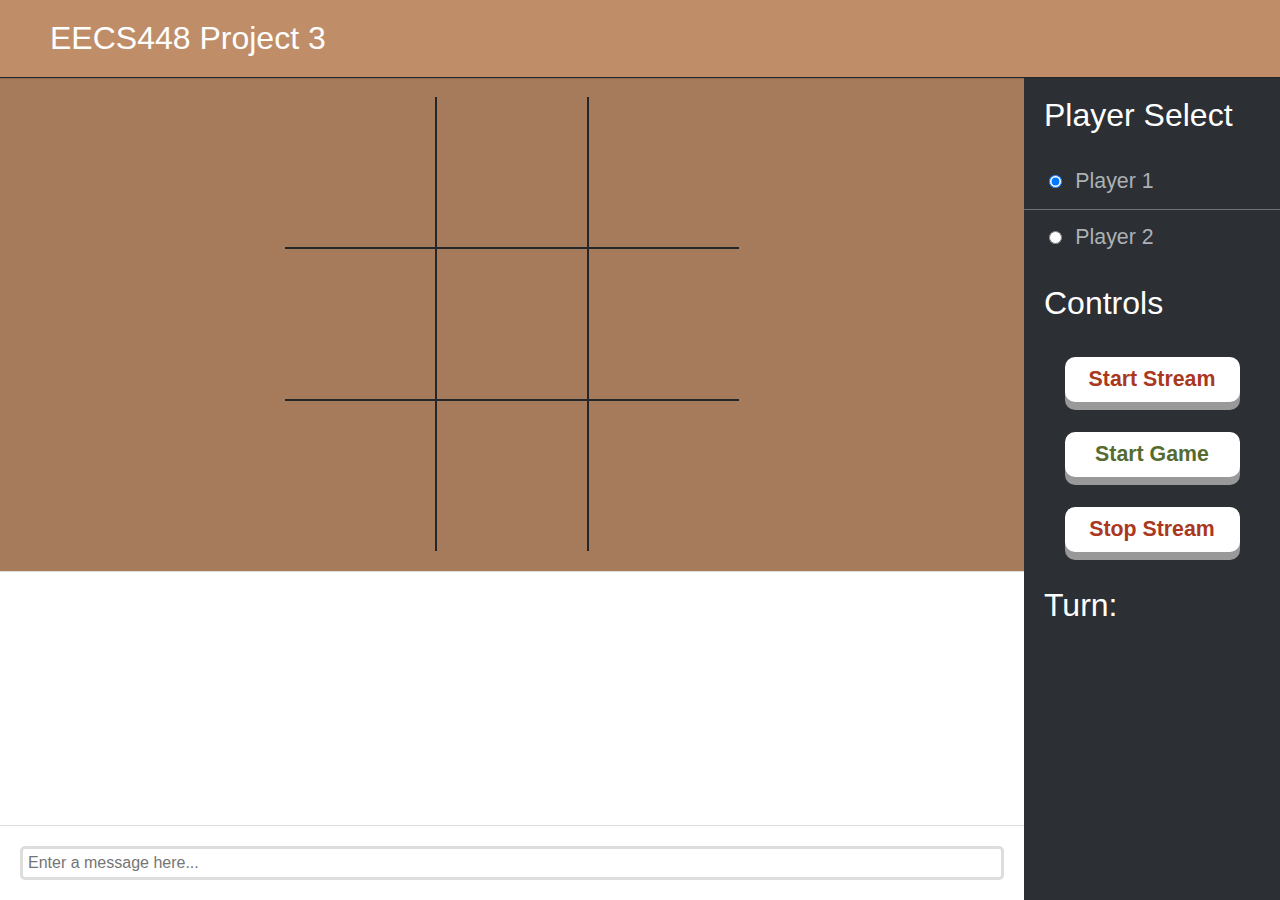
<file: web/index.html>
<!DOCTYPE html>
<html>
<head>
    <meta charset="UTF-8">
    <title>EECS448 Project 3</title>
    <link href="style.css" rel="stylesheet" type="text/css"/>
    <script src="https://ajax.googleapis.com/ajax/libs/jquery/3.1.1/jquery.min.js"></script>
</head>

<body>
<div id="container">
  <!-- Header -->
  <div id="header">
    EECS448 Project 3
  </div>

  <!-- Container for game and chatbox -->
  <div id="main">
    <!-- Game screen -->
    <div id="game">
      <table id="board">
        <tr>
          <td>
            <label for="r0c0">
              <div class="boardPlace unmarked" id="r0c0" onclick="sendMove(0,0)">
              </div>
            </label>
          </td>
          <td>
            <label for="r0c1">
              <div class="boardPlace unmarked" id="r0c1" onclick="sendMove(0,1)">
              </div>
            </label>
          </td>
          <td>
            <label for="r0c2">
              <div class="boardPlace unmarked" id="r0c2" onclick="sendMove(0,2)">
              </div>
            </label>
          </td>
        </tr>
        <tr>
          <td>
            <label for="r1c0">
              <div class="boardPlace unmarked" id="r1c0" onclick="sendMove(1,0)">
              </div>
            </label>
          </td>
          <td>
            <label for="r1c1">
              <div class="boardPlace unmarked" id="r1c1" onclick="sendMove(1,1)">
              </div>
            </label>
          </td>
          <td>
            <label for="r1c2">
              <div class="boardPlace unmarked" id="r1c2" onclick="sendMove(1,2)">
              </div>
            </label>
          </td>
        </tr>
        <tr>
          <td>
            <label for="r2c0">
              <div class="boardPlace unmarked" id="r2c0" onclick="sendMove(2,0)">
              </div>
            </label>
          </td>
          <td>
            <label for="r2c1">
              <div class="boardPlace unmarked" id="r2c1" onclick="sendMove(2,1)">
              </div>
            </label>
          </td>
          <td>
            <label for="r2c2">
              <div class="boardPlace unmarked" id="r2c2" onclick="sendMove(2,2)">
              </div>
            </label>
          </td>
        </tr>
      </table>
    </div>
    <!-- Chatbox -->
    <div id="chat">
      <div id="chat-messages">
        <!--<div class="message"><strong>(Time) User: </strong>Message</div>-->
        <!--<div class="message"><strong>(Time) User: </strong>Message</div>-->
        <!--<div class="message"><strong>(Time) User: </strong>Message</div>-->
        <!--<div class="message"><strong>(Time) User: </strong>Message</div>-->
        <!--<div class="message"><strong>(Time) User: </strong>Message</div>-->
        <!--<div class="message"><strong>(Time) User: </strong>Message</div>-->
        <!--<div class="message"><strong>(Time) User: </strong>Message</div>-->
        <!--<div class="message"><strong>(Time) User: </strong>Message</div>-->
      </div>
      <div id="chat-entrybox">
        <input id="send" name="send" type="text" placeholder="Enter a message here...">
      </div>
    </div>
  </div>

  <!-- Sidebar -->
  <div id="sidebar">
    <div class="sidebar-header">Player Select</div>
    <!-- Label solution from http://stackoverflow.com/questions/7727255/how-can-i-make-an-html-radiobutton-with-a-big-target-area -->
    <label>
      <div class="sidebar-item">
        <input id="p1" name="player" type="radio" value="P1" checked>Player 1
      </div>
    </label>
    <label>
      <div class="sidebar-item">
        <input id="p2" name="player" type="radio" value="P2">Player 2
      </div>
    </label>
    <div class="sidebar-header">Controls</div>
    <div class="sidebar-buttons">
      <input type="reset" value="Start Stream" onclick="startStreams()">
      <input type="submit" value="Start Game" onclick="sendCommand('startGame', startGame())">
      <input type="reset" value="Stop Stream" onclick="stopStreams()">
    </div>
    <div class="sidebar-header">Turn: <span id="playerTurn"></span></div>
    <div class="sidebar-header"><span id="victoryMsg"></span></div>
  </div>

</div>

<script src="script.js"></script>
</body>
</html>
</file>
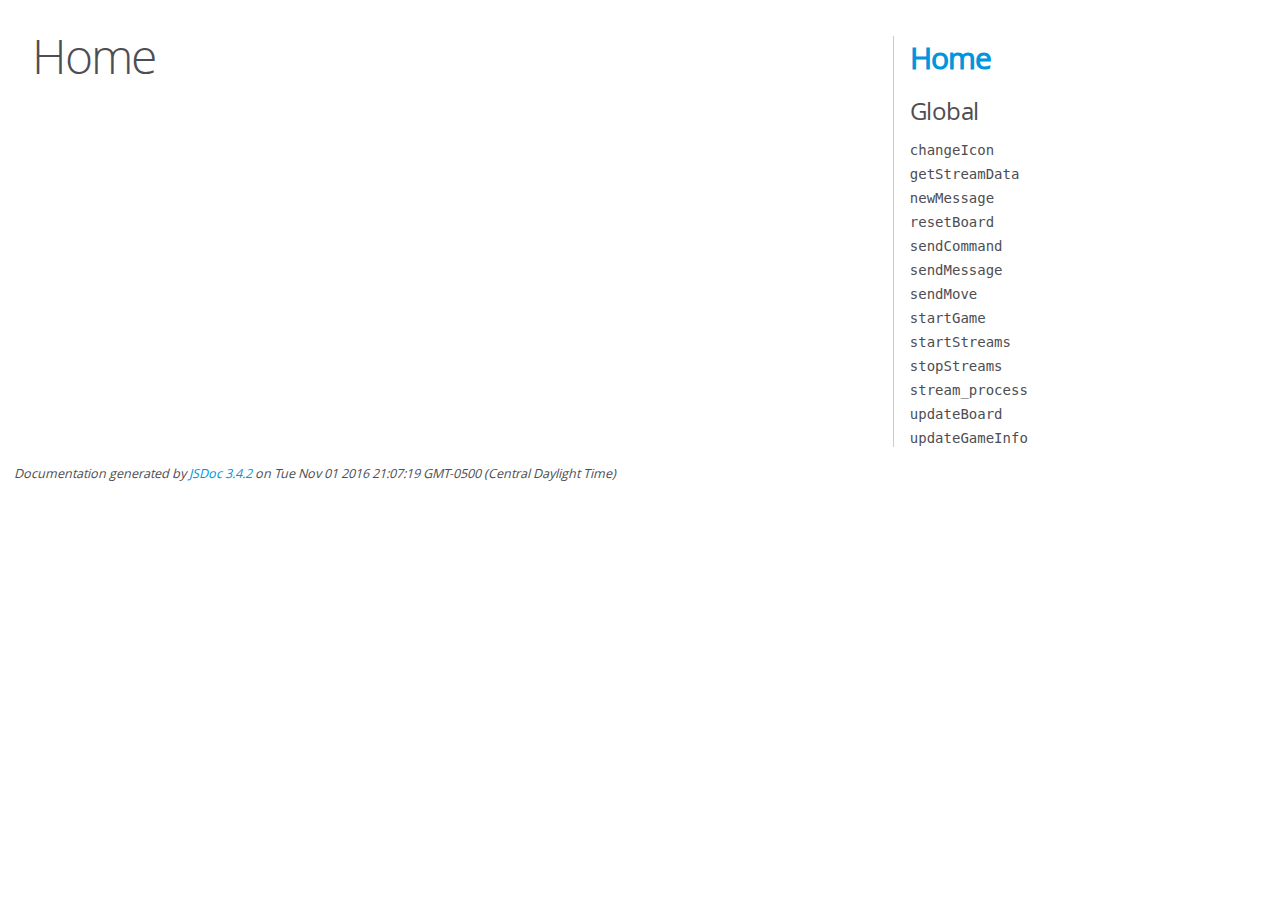
<file: doc/jsDoc/index.html>
<!DOCTYPE html>
<html lang="en">
<head>
    <meta charset="utf-8">
    <title>JSDoc: Home</title>

    <script src="scripts/prettify/prettify.js"> </script>
    <script src="scripts/prettify/lang-css.js"> </script>
    <!--[if lt IE 9]>
      <script src="//html5shiv.googlecode.com/svn/trunk/html5.js"></script>
    <![endif]-->
    <link type="text/css" rel="stylesheet" href="styles/prettify-tomorrow.css">
    <link type="text/css" rel="stylesheet" href="styles/jsdoc-default.css">
</head>

<body>

<div id="main">

    <h1 class="page-title">Home</h1>

    



    


    <h3> </h3>










    









</div>

<nav>
    <h2><a href="index.html">Home</a></h2><h3>Global</h3><ul><li><a href="global.html#changeIcon">changeIcon</a></li><li><a href="global.html#getStreamData">getStreamData</a></li><li><a href="global.html#newMessage">newMessage</a></li><li><a href="global.html#resetBoard">resetBoard</a></li><li><a href="global.html#sendCommand">sendCommand</a></li><li><a href="global.html#sendMessage">sendMessage</a></li><li><a href="global.html#sendMove">sendMove</a></li><li><a href="global.html#startGame">startGame</a></li><li><a href="global.html#startStreams">startStreams</a></li><li><a href="global.html#stopStreams">stopStreams</a></li><li><a href="global.html#stream_process">stream_process</a></li><li><a href="global.html#updateBoard">updateBoard</a></li><li><a href="global.html#updateGameInfo">updateGameInfo</a></li></ul>
</nav>

<br class="clear">

<footer>
    Documentation generated by <a href="https://github.com/jsdoc3/jsdoc">JSDoc 3.4.2</a> on Tue Nov 01 2016 21:07:19 GMT-0500 (Central Daylight Time)
</footer>

<script> prettyPrint(); </script>
<script src="scripts/linenumber.js"> </script>
</body>
</html>
</file>
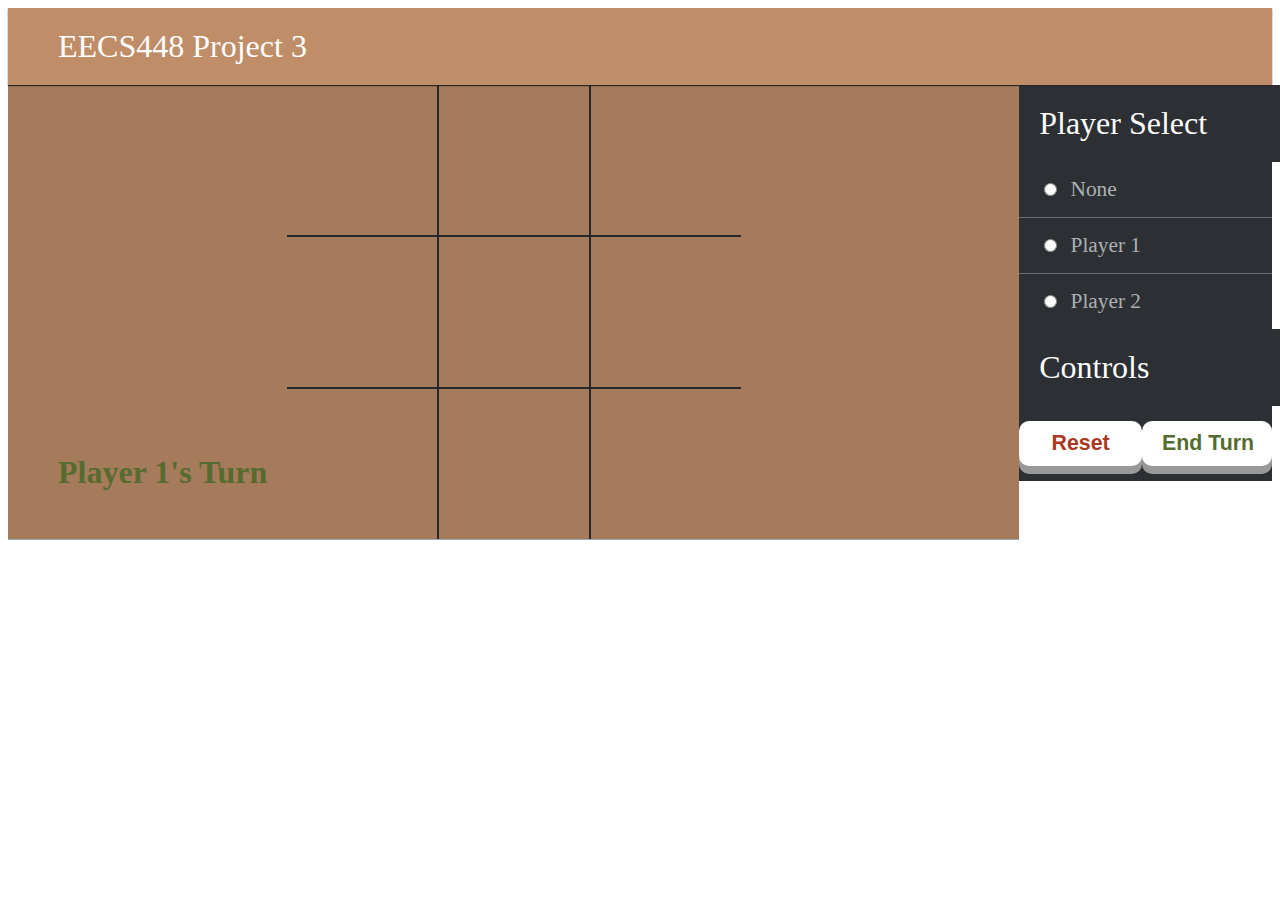
<file: doc/web/index.html>
<!DOCTYPE html>
<html>
<head>
    <meta charset="UTF-8">
    <title>EECS448 Project 3</title>
    <link href="style.css" rel="stylesheet" type="text/css"/>
</head>

<body>
<div id="container">
  <!-- Header -->
  <div id="header">
    EECS448 Project 3
  </div>

  <!-- Container for game and chatbox -->
  <div id="main">
    <!-- Game screen -->
    <div id="game">
      <table id="board">
        <tr>
          <td>
            <label for="11">
              <div class="boardPlace" id="11">
                <input type="checkbox" value="X" id="11" name="boardPlace" />
              </div>
            </label>
          </td>
          <td>
            <label for="12">
              <div class="boardPlace" id="12">
                <input type="checkbox" value="X" id="12" name="boardPlace" />
              </div>
            </label>
          </td>
          <td>
            <label for="13">
              <div class="boardPlace" id="13">
                <input type="checkbox" value="X" id="13" name="boardPlace" />
              </div>
            </label>
          </td>
        </tr>
        <tr>
          <td>
            <label for="21">
              <div class="boardPlace" id="21">
                <input type="checkbox" value="X" id="21" name="boardPlace" />
              </div>
            </label>
          </td>
          <td>
            <label for="22">
              <div class="boardPlace" id="22">
                <input type="checkbox" value="X" id="22" name="boardPlace" />
              </div>
            </label>
          </td>
          <td>
            <label for="23">
              <div class="boardPlace" id="23">
                <input type="checkbox" value="X" id="23" name="boardPlace" />
              </div>
            </label>
          </td>
        </tr>
        <tr>
          <td>
            <label for="31">
              <div class="boardPlace" id="31">
                <input type="checkbox" value="X" id="31" name="boardPlace" />
              </div>
            </label>
          </td>
          <td>
            <label for="32">
              <div class="boardPlace" id="32">
                <input type="checkbox" value="X" id="32" name="boardPlace" />
              </div>
            </label>
          </td>
          <td>
            <label for="33">
              <div class="boardPlace" id="33">
                <input type="checkbox" value="X" id="33" name="boardPlace" />
              </div>
            </label>
          </td>
        </tr>
      </table>
      <div id="playerTurn">Player 1's Turn</div>
    </div>
    <!-- Chatbox -->
    <div id="chat">
    </div>
  </div>

  <!-- Sidebar -->
  <div id="sidebar">
    <div class="sidebar-header">Player Select</div>
    <!-- Label solution from http://stackoverflow.com/questions/7727255/how-can-i-make-an-html-radiobutton-with-a-big-target-area -->
    <label>
      <div class="sidebar-item">
        <input id="p0" name="player" type="radio">None
      </div>
    </label>
    <label>
      <div class="sidebar-item">
        <input id="p1" name="player" type="radio">Player 1
      </div>
    </label>
    <label>
      <div class="sidebar-item">
        <input id="p2" name="player" type="radio">Player 2
      </div>
    </label>
    <div class="sidebar-header">Controls</div>
    <div class="sidebar-buttons">
      <input type="reset">
      <input type="submit" value="End Turn">
    </div>
  </div>

</div>
</body>
</html>
</file>
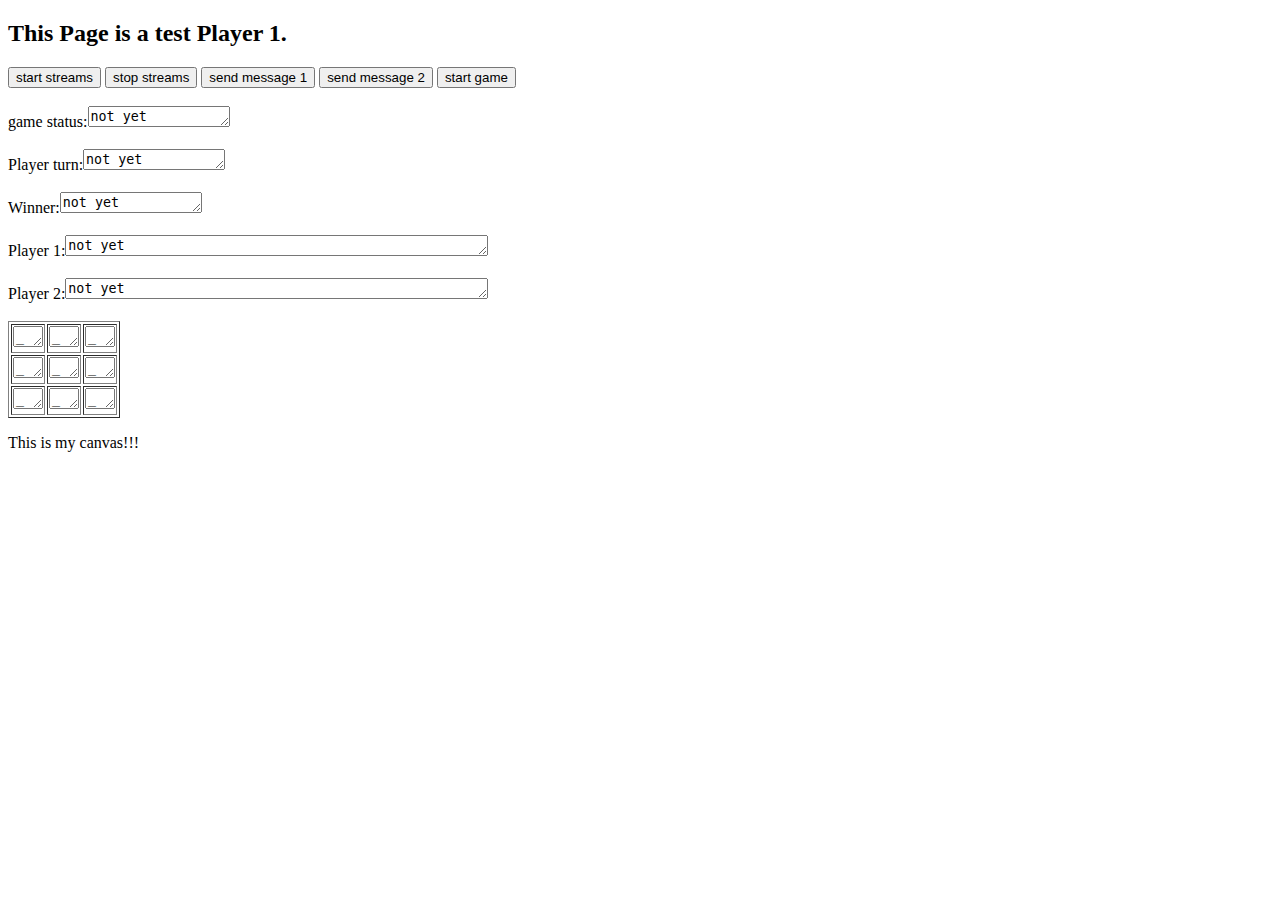
<file: back-end/tests/P1.html>
<!DOCTYPE html>
<html>
  <head>
  </head>
<body onload="main()">

<div id="demo"><h2>This Page is a test Player 1.</h2></div>

<button type="button" onclick="startStreams()"   >start streams</button>
<button type="button" onclick="stopStreams()"   >stop streams</button>
<button type="button" onclick="sendCommand( 'message',   sendMessageData1 )"   >send message 1</button>
<button type="button" onclick="sendCommand( 'message',   sendMessageData2 )"   >send message 2</button>
<button type="button" onclick="sendCommand( 'startGame', startGame        )"   >start game    </button>
<br></br>
game status:<textarea rows="1" cols="15" id="gameStatusBox">not yet</textarea>
<br></br>
Player turn:<textarea rows="1" cols="15" id="whosTurn">not yet</textarea>
<br></br>
Winner:<textarea rows="1" cols="15" id="winner">not yet</textarea>
<br></br>
Player 1:<textarea rows="1" cols="50" id="P1">not yet</textarea>
<br></br>
Player 2:<textarea rows="1" cols="50" id="P2">not yet</textarea>
<br></br>
<table border="1">
<tr>
	<td><textarea rows="1" cols="1" id="r0c0" onclick="sendMove(0,0)">_</textarea></td>
	<td><textarea rows="1" cols="1" id="r0c1" onclick="sendMove(0,1)">_</textarea></td>
	<td><textarea rows="1" cols="1" id="r0c2" onclick="sendMove(0,2)">_</textarea></td>
</tr>
<tr>
	<td><textarea rows="1" cols="1" id="r1c0" onclick="sendMove(1,0)">_</textarea></td>
	<td><textarea rows="1" cols="1" id="r1c1" onclick="sendMove(1,1)">_</textarea></td>
	<td><textarea rows="1" cols="1" id="r1c2" onclick="sendMove(1,2)">_</textarea></td>
</tr>
<tr>
	<td><textarea rows="1" cols="1" id="r2c0" onclick="sendMove(2,0)">_</textarea></td>
	<td><textarea rows="1" cols="1" id="r2c1" onclick="sendMove(2,1)">_</textarea></td>
	<td><textarea rows="1" cols="1" id="r2c2" onclick="sendMove(2,2)">_</textarea></td>
</tr>
</table>

<script>

var keepStreamsGoing;
var mydata;

function getTimeString()
{
	var d = new Date();
	var ret = d.getHours() + ":" + d.getMinutes() + ":" + d.getSeconds() + ":" + d.getMilliseconds();
	return ret;
}

function error( jsonData )
{
	if( ! jsonData.message )
	{
		console.log( "Error: an error command needs to have a message!!!" );
		return;
	}
	
	console.log( "Error from server says: |" + jsonData.message + "|");
}

function newMessage( jsonData )
{
	if( ! jsonData.message )
	{
		console.log( "Error: a message command needs to have a message!!!" );
		return;
	}
	
	if( ! jsonData.player )
	{
		console.log( "Error: a message command needs to have a player!!!" );
		return;
	}
	
	console.log( "MESSAGE from |" + jsonData.player + "| says |" + jsonData.message + "|");
}

function updateGameInfo( jsonData )
{
	mydata = jsonData;
	
	if( jsonData["status"] )
	{
		document.getElementById("gameStatusBox").value = "" + jsonData["status"];
	}
	else
	{
		console.log( "Error: no status field this update!!!" );
	}
	
	if( jsonData["whosTurn"] )
	{
		document.getElementById("whosTurn").value = "" + jsonData["whosTurn"];
	}
	else
	{
		console.log( "Error: no whosTurn field this update!!!" );
	}
	
	if( jsonData["winner"] )
	{
		document.getElementById("winner").value = "" + jsonData["winner"];
	}
	else
	{
		console.log( "Error: no winner field this update!!!" );
	}
	
	if( jsonData["player"] && jsonData["player"][0] && jsonData["player"][0]["name"] && jsonData["player"][0]["status"])
	{
		document.getElementById("P1").value = 	"name: "    + jsonData["player"][0]["name"]   + 
												" wins: "   + jsonData["player"][0]["wins"]   +
												" losses: " + jsonData["player"][0]["losses"] +
												" ties: "   + jsonData["player"][0]["ties"]   +
												" status: " + jsonData["player"][0]["status"];
	}
	else
	{
		console.log( "Error: Player 1 is messed up!!!" );
	}
	
	if( jsonData["player"] && jsonData["player"][1] && jsonData["player"][1]["name"] && jsonData["player"][1]["status"])
	{
		document.getElementById("P2").value = 	"name: "    + jsonData["player"][1]["name"]   + 
												" wins: "   + jsonData["player"][1]["wins"]   +
												" losses: " + jsonData["player"][1]["losses"] +
												" ties: "   + jsonData["player"][1]["ties"]   +
												" status: " + jsonData["player"][1]["status"];
	}
	else
	{
		console.log( "Error: Player 2 is messed up!!!" );
	}
	
	if( jsonData["board"] )
	{
		document.getElementById("r0c0").value = "" + jsonData["board"][0][0];
		document.getElementById("r0c1").value = "" + jsonData["board"][0][1];
		document.getElementById("r0c2").value = "" + jsonData["board"][0][2];
		document.getElementById("r1c0").value = "" + jsonData["board"][1][0];
		document.getElementById("r1c1").value = "" + jsonData["board"][1][1];
		document.getElementById("r1c2").value = "" + jsonData["board"][1][2];
		document.getElementById("r2c0").value = "" + jsonData["board"][2][0];
		document.getElementById("r2c1").value = "" + jsonData["board"][2][1];
		document.getElementById("r2c2").value = "" + jsonData["board"][2][2];
	}
	else
	{
		console.log( "Did not find board!!!" );
	}
	
	console.log( "got update");
	return;
}

function stream_process( streamName, data )
{
	var jsonData;
	
	try
	{
		jsonData = JSON.parse( data );
	}
	catch( err )
	{
		console.log( streamName + " : Could not convert data to JSON : |" + data + "| : " + getTimeString() );
		return;
	}
		
	//console.log( streamName + " : |" + data + "| : " + getTimeString() );
	
	if( ! jsonData.name )
	{
		console.log( "Error: command needs to have a name!!!" );
		return;
	}
	
	if( jsonData.name == "ERROR"      )    {   error( jsonData );        return;  }
	if( jsonData.name == "newMessage" )    {   newMessage( jsonData );   return;  }
	if( jsonData.name == "updateGameInfo" ){   updateGameInfo( jsonData );   return;  }
}

function stream_progress() 
{
	var last_index = this.j_last_index;
	
	var curr_index = this.responseText.length;
    if ( last_index >= curr_index ) return;
    
	var gameDataFormat = /<==(.*?)==>/;
    var curr_response = this.responseText.substring(last_index, curr_index);
	var match;
		
	while( match = gameDataFormat.exec( curr_response ) )
	{
		// This is a valid data member comming back from the server, do stuff with it.
		stream_process( this.j_stream_name, match[1] );
		
		// The browser might have combined more than  1 response, so don't miss it, try for more.
		
		var step = match.index + match[0].length;
		curr_response = curr_response.substring( step );
		this.j_last_index += step;
	}
}

function stream_onreadystatechange()
{
	if (this.readyState == 4 && this.status == 200) 
	{
		console.log( "Connection died OK though!!!" + " : " + getTimeString() );
		
		if( this.j_stream_name == "stream1" || this.j_stream_name == "stream2")
		{
			if( keepStreamsGoing )
			{
				sendCommand( this.j_stream_name, getStreamData );
			}
		}
	}
	else if ( this.readyState == 4 && this.status == 503 )
	{
		console.log( "Problem with game " + " : " + this.responseText + " : " + getTimeString() );
	}
}

function sendCommand( stream_name, postData )
{
	var xhttp = new XMLHttpRequest();
	xhttp.open("POST", "https://people.eecs.ku.edu/~jfustos/cgi-bin/ticTacToeCommand.cgi", true);
	xhttp.j_last_index = 0;
	xhttp.j_stream_name = stream_name;
	xhttp.onprogress = stream_progress;
	xhttp.onreadystatechange = stream_onreadystatechange;
	xhttp.setRequestHeader("Content-type", "application/json");
	xhttp.send( postData);
}

var getStreamData    = JSON.stringify({"name":"getGameStream","player":"P1"                                       });
var startGame        = JSON.stringify({"name":"startGame",    "player":"P1"                                       });
var sendMessageData1 = JSON.stringify({"name":"sendMessage",  "player":"P1",  "message":"I love egg plant."       });
var sendMessageData2 = JSON.stringify({"name":"sendMessage",  "player":"P1",  "message":"I can't stand MIKEY!!!!!"});

function sendMove( row, col )
{
	var sendMoveData = JSON.stringify({"name":"move",  "player":"P1",  "row":row,  "col":col  });
	sendCommand( "moveStream", sendMoveData );
}

function startStreams()
{
	keepStreamsGoing = true;
	sendCommand( "stream1", getStreamData );
	sendCommand( "stream2", getStreamData );
}

function stopStreams()
{
	keepStreamsGoing = false;
}

function main()
{

}

</script>

   <p>This is my canvas!!!</p>
   <canvas id="myCanvas" width="400" height="300"></canvas>

</body>
</html>
</file>
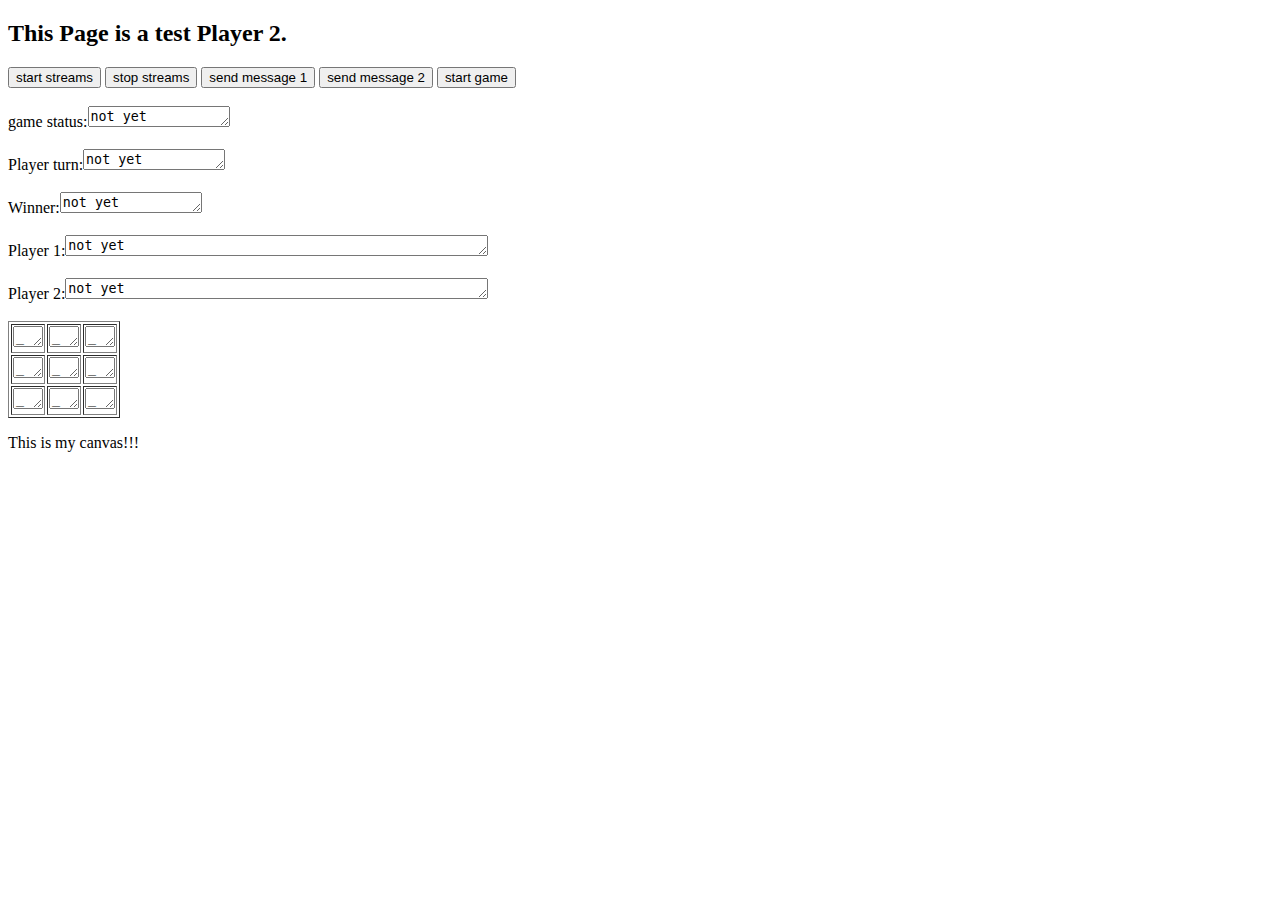
<file: back-end/tests/P2.html>
<!DOCTYPE html>
<html>
  <head>
  </head>
<body onload="main()">

<div id="demo"><h2>This Page is a test Player 2.</h2></div>

<button type="button" onclick="startStreams()"   >start streams</button>
<button type="button" onclick="stopStreams()"   >stop streams</button>
<button type="button" onclick="sendCommand( 'message',   sendMessageData1 )"   >send message 1</button>
<button type="button" onclick="sendCommand( 'message',   sendMessageData2 )"   >send message 2</button>
<button type="button" onclick="sendCommand( 'startGame', startGame        )"   >start game    </button>
<br></br>
game status:<textarea rows="1" cols="15" id="gameStatusBox">not yet</textarea>
<br></br>
Player turn:<textarea rows="1" cols="15" id="whosTurn">not yet</textarea>
<br></br>
Winner:<textarea rows="1" cols="15" id="winner">not yet</textarea>
<br></br>
Player 1:<textarea rows="1" cols="50" id="P1">not yet</textarea>
<br></br>
Player 2:<textarea rows="1" cols="50" id="P2">not yet</textarea>
<br></br>
<table border="1">
<tr>
	<td><textarea rows="1" cols="1" id="r0c0" onclick="sendMove(0,0)">_</textarea></td>
	<td><textarea rows="1" cols="1" id="r0c1" onclick="sendMove(0,1)">_</textarea></td>
	<td><textarea rows="1" cols="1" id="r0c2" onclick="sendMove(0,2)">_</textarea></td>
</tr>
<tr>
	<td><textarea rows="1" cols="1" id="r1c0" onclick="sendMove(1,0)">_</textarea></td>
	<td><textarea rows="1" cols="1" id="r1c1" onclick="sendMove(1,1)">_</textarea></td>
	<td><textarea rows="1" cols="1" id="r1c2" onclick="sendMove(1,2)">_</textarea></td>
</tr>
<tr>
	<td><textarea rows="1" cols="1" id="r2c0" onclick="sendMove(2,0)">_</textarea></td>
	<td><textarea rows="1" cols="1" id="r2c1" onclick="sendMove(2,1)">_</textarea></td>
	<td><textarea rows="1" cols="1" id="r2c2" onclick="sendMove(2,2)">_</textarea></td>
</tr>
</table>

<script>

var keepStreamsGoing;
var mydata;

function getTimeString()
{
	var d = new Date();
	var ret = d.getHours() + ":" + d.getMinutes() + ":" + d.getSeconds() + ":" + d.getMilliseconds();
	return ret;
}

function error( jsonData )
{
	if( ! jsonData.message )
	{
		console.log( "Error: an error command needs to have a message!!!" );
		return;
	}
	
	console.log( "Error from server says: |" + jsonData.message + "|");
}

function newMessage( jsonData )
{
	if( ! jsonData.message )
	{
		console.log( "Error: a message command needs to have a message!!!" );
		return;
	}
	
	if( ! jsonData.player )
	{
		console.log( "Error: a message command needs to have a player!!!" );
		return;
	}
	
	console.log( "MESSAGE from |" + jsonData.player + "| says |" + jsonData.message + "|");
}

function updateGameInfo( jsonData )
{
	mydata = jsonData;
	
	if( jsonData["status"] )
	{
		document.getElementById("gameStatusBox").value = "" + jsonData["status"];
	}
	else
	{
		console.log( "Error: no status field this update!!!" );
	}
	
	if( jsonData["whosTurn"] )
	{
		document.getElementById("whosTurn").value = "" + jsonData["whosTurn"];
	}
	else
	{
		console.log( "Error: no whosTurn field this update!!!" );
	}
	
	if( jsonData["winner"] )
	{
		document.getElementById("winner").value = "" + jsonData["winner"];
	}
	else
	{
		console.log( "Error: no winner field this update!!!" );
	}
	
	if( jsonData["player"] && jsonData["player"][0] && jsonData["player"][0]["name"] && jsonData["player"][0]["status"])
	{
		document.getElementById("P1").value = 	"name: "    + jsonData["player"][0]["name"]   + 
												" wins: "   + jsonData["player"][0]["wins"]   +
												" losses: " + jsonData["player"][0]["losses"] +
												" ties: "   + jsonData["player"][0]["ties"]   +
												" status: " + jsonData["player"][0]["status"];
	}
	else
	{
		console.log( "Error: Player 1 is messed up!!!" );
	}
	
	if( jsonData["player"] && jsonData["player"][1] && jsonData["player"][1]["name"] && jsonData["player"][1]["status"])
	{
		document.getElementById("P2").value = 	"name: "    + jsonData["player"][1]["name"]   + 
												" wins: "   + jsonData["player"][1]["wins"]   +
												" losses: " + jsonData["player"][1]["losses"] +
												" ties: "   + jsonData["player"][1]["ties"]   +
												" status: " + jsonData["player"][1]["status"];
	}
	else
	{
		console.log( "Error: Player 2 is messed up!!!" );
	}
	
	if( jsonData["board"] )
	{
		document.getElementById("r0c0").value = "" + jsonData["board"][0][0];
		document.getElementById("r0c1").value = "" + jsonData["board"][0][1];
		document.getElementById("r0c2").value = "" + jsonData["board"][0][2];
		document.getElementById("r1c0").value = "" + jsonData["board"][1][0];
		document.getElementById("r1c1").value = "" + jsonData["board"][1][1];
		document.getElementById("r1c2").value = "" + jsonData["board"][1][2];
		document.getElementById("r2c0").value = "" + jsonData["board"][2][0];
		document.getElementById("r2c1").value = "" + jsonData["board"][2][1];
		document.getElementById("r2c2").value = "" + jsonData["board"][2][2];
	}
	else
	{
		console.log( "Did not find board!!!" );
	}
	
	console.log( "got update");
	return;
}

function stream_process( streamName, data )
{
	var jsonData;
	
	try
	{
		jsonData = JSON.parse( data );
	}
	catch( err )
	{
		console.log( streamName + " : Could not convert data to JSON : |" + data + "| : " + getTimeString() );
		return;
	}
		
	//console.log( streamName + " : |" + data + "| : " + getTimeString() );
	
	if( ! jsonData.name )
	{
		console.log( "Error: command needs to have a name!!!" );
		return;
	}
	
	if( jsonData.name == "ERROR"      )    {   error( jsonData );        return;  }
	if( jsonData.name == "newMessage" )    {   newMessage( jsonData );   return;  }
	if( jsonData.name == "updateGameInfo" ){   updateGameInfo( jsonData );   return;  }
}

function stream_progress() 
{
	var last_index = this.j_last_index;
	
	var curr_index = this.responseText.length;
    if ( last_index >= curr_index ) return;
    
	var gameDataFormat = /<==(.*?)==>/;
    var curr_response = this.responseText.substring(last_index, curr_index);
	var match;
		
	while( match = gameDataFormat.exec( curr_response ) )
	{
		// This is a valid data member comming back from the server, do stuff with it.
		stream_process( this.j_stream_name, match[1] );
		
		// The browser might have combined more than  1 response, so don't miss it, try for more.
		
		var step = match.index + match[0].length;
		curr_response = curr_response.substring( step );
		this.j_last_index += step;
	}
}

function stream_onreadystatechange()
{
	if (this.readyState == 4 && this.status == 200) 
	{
		console.log( "Connection died OK though!!!" + " : " + getTimeString() );
		
		if( this.j_stream_name == "stream1" || this.j_stream_name == "stream2")
		{
			if( keepStreamsGoing )
			{
				sendCommand( this.j_stream_name, getStreamData );
			}
		}
	}
	else if ( this.readyState == 4 && this.status == 503 )
	{
		console.log( "Problem with game " + " : " + this.responseText + " : " + getTimeString() );
	}
}

function sendCommand( stream_name, postData )
{
	var xhttp = new XMLHttpRequest();
	xhttp.open("POST", "https://people.eecs.ku.edu/~jfustos/cgi-bin/ticTacToeCommand.cgi", true);
	xhttp.j_last_index = 0;
	xhttp.j_stream_name = stream_name;
	xhttp.onprogress = stream_progress;
	xhttp.onreadystatechange = stream_onreadystatechange;
	xhttp.setRequestHeader("Content-type", "application/json");
	xhttp.send( postData);
}

var getStreamData    = JSON.stringify({"name":"getGameStream","player":"P2"                                       });
var startGame        = JSON.stringify({"name":"startGame",    "player":"P2"                                       });
var sendMessageData1 = JSON.stringify({"name":"sendMessage",  "player":"P2",  "message":"I love egg plant."       });
var sendMessageData2 = JSON.stringify({"name":"sendMessage",  "player":"P2",  "message":"I can't stand MIKEY!!!!!"});

function sendMove( row, col )
{
	var sendMoveData = JSON.stringify({"name":"move",  "player":"P2",  "row":row,  "col":col  });
	sendCommand( "moveStream", sendMoveData );
}

function startStreams()
{
	keepStreamsGoing = true;
	sendCommand( "stream1", getStreamData );
	sendCommand( "stream2", getStreamData );
}

function stopStreams()
{
	keepStreamsGoing = false;
}

function main()
{

}

</script>

   <p>This is my canvas!!!</p>
   <canvas id="myCanvas" width="400" height="300"></canvas>

</body>
</html>
</file>
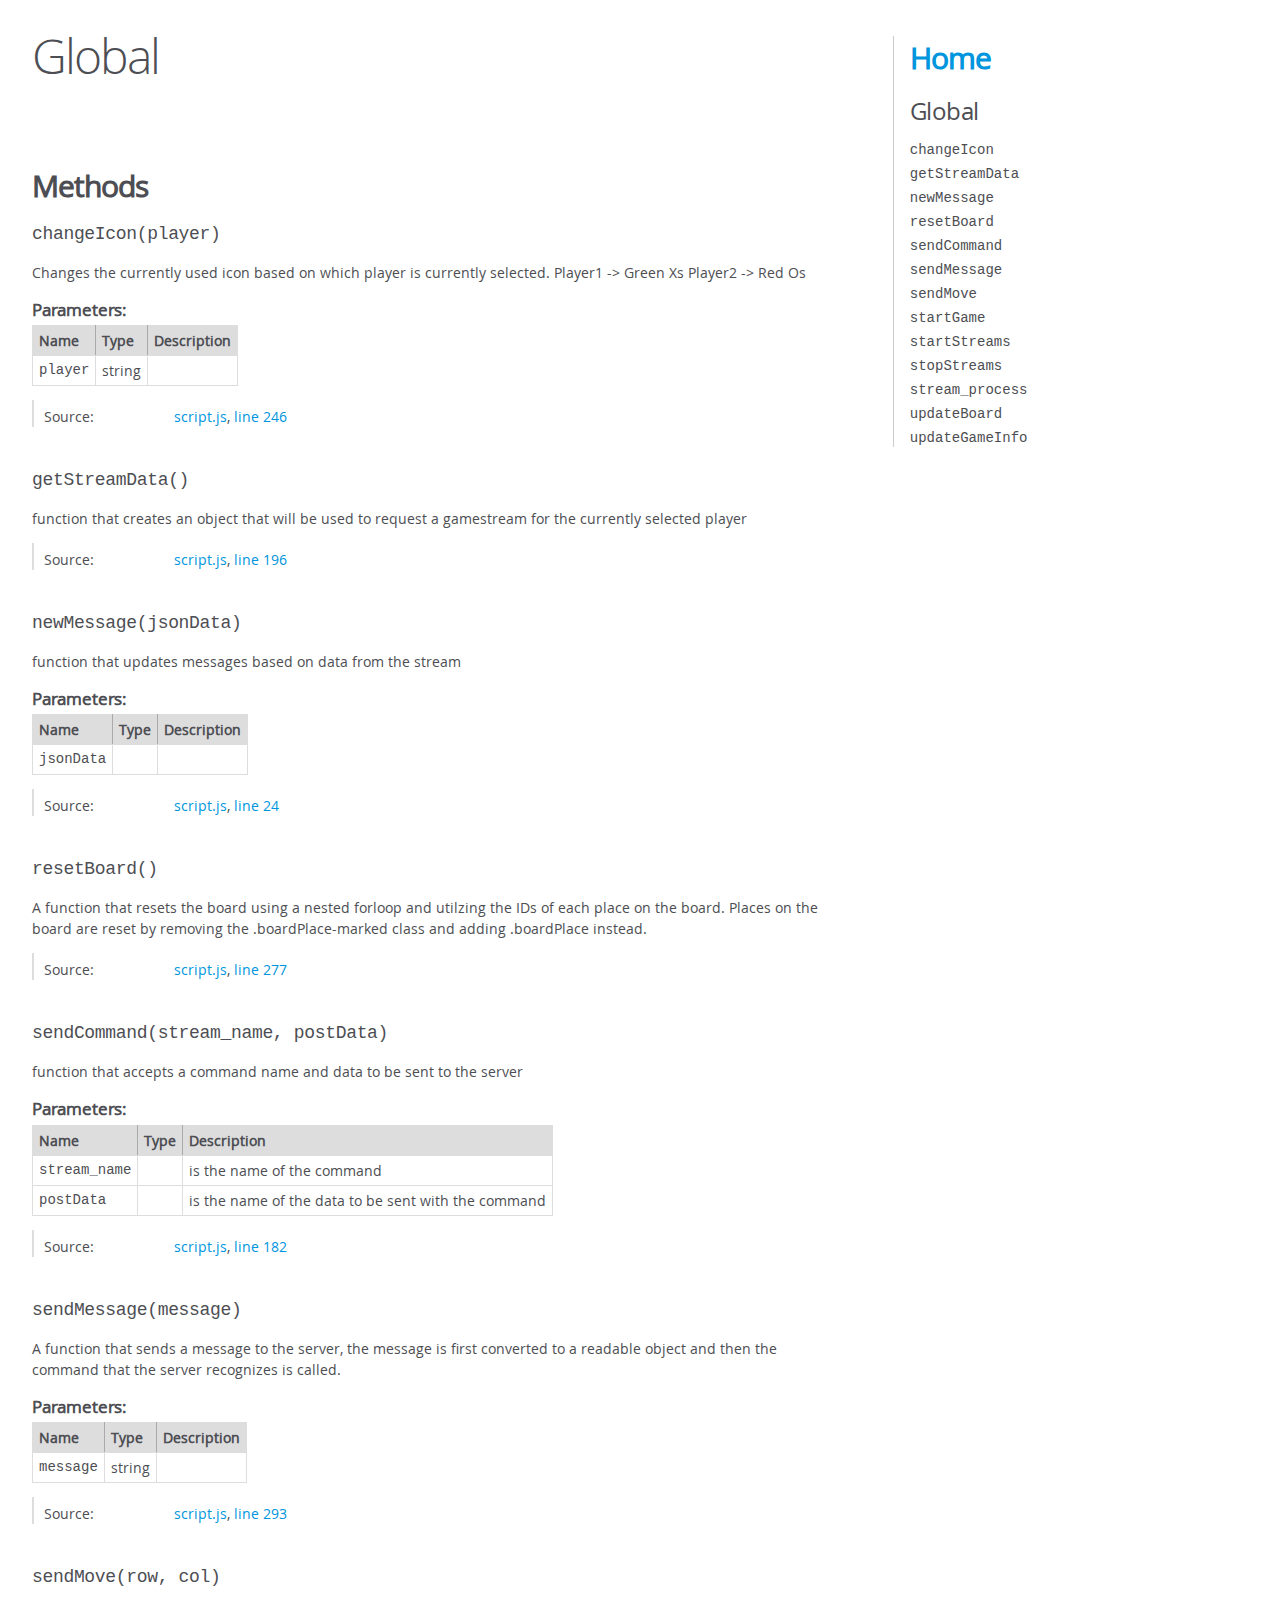
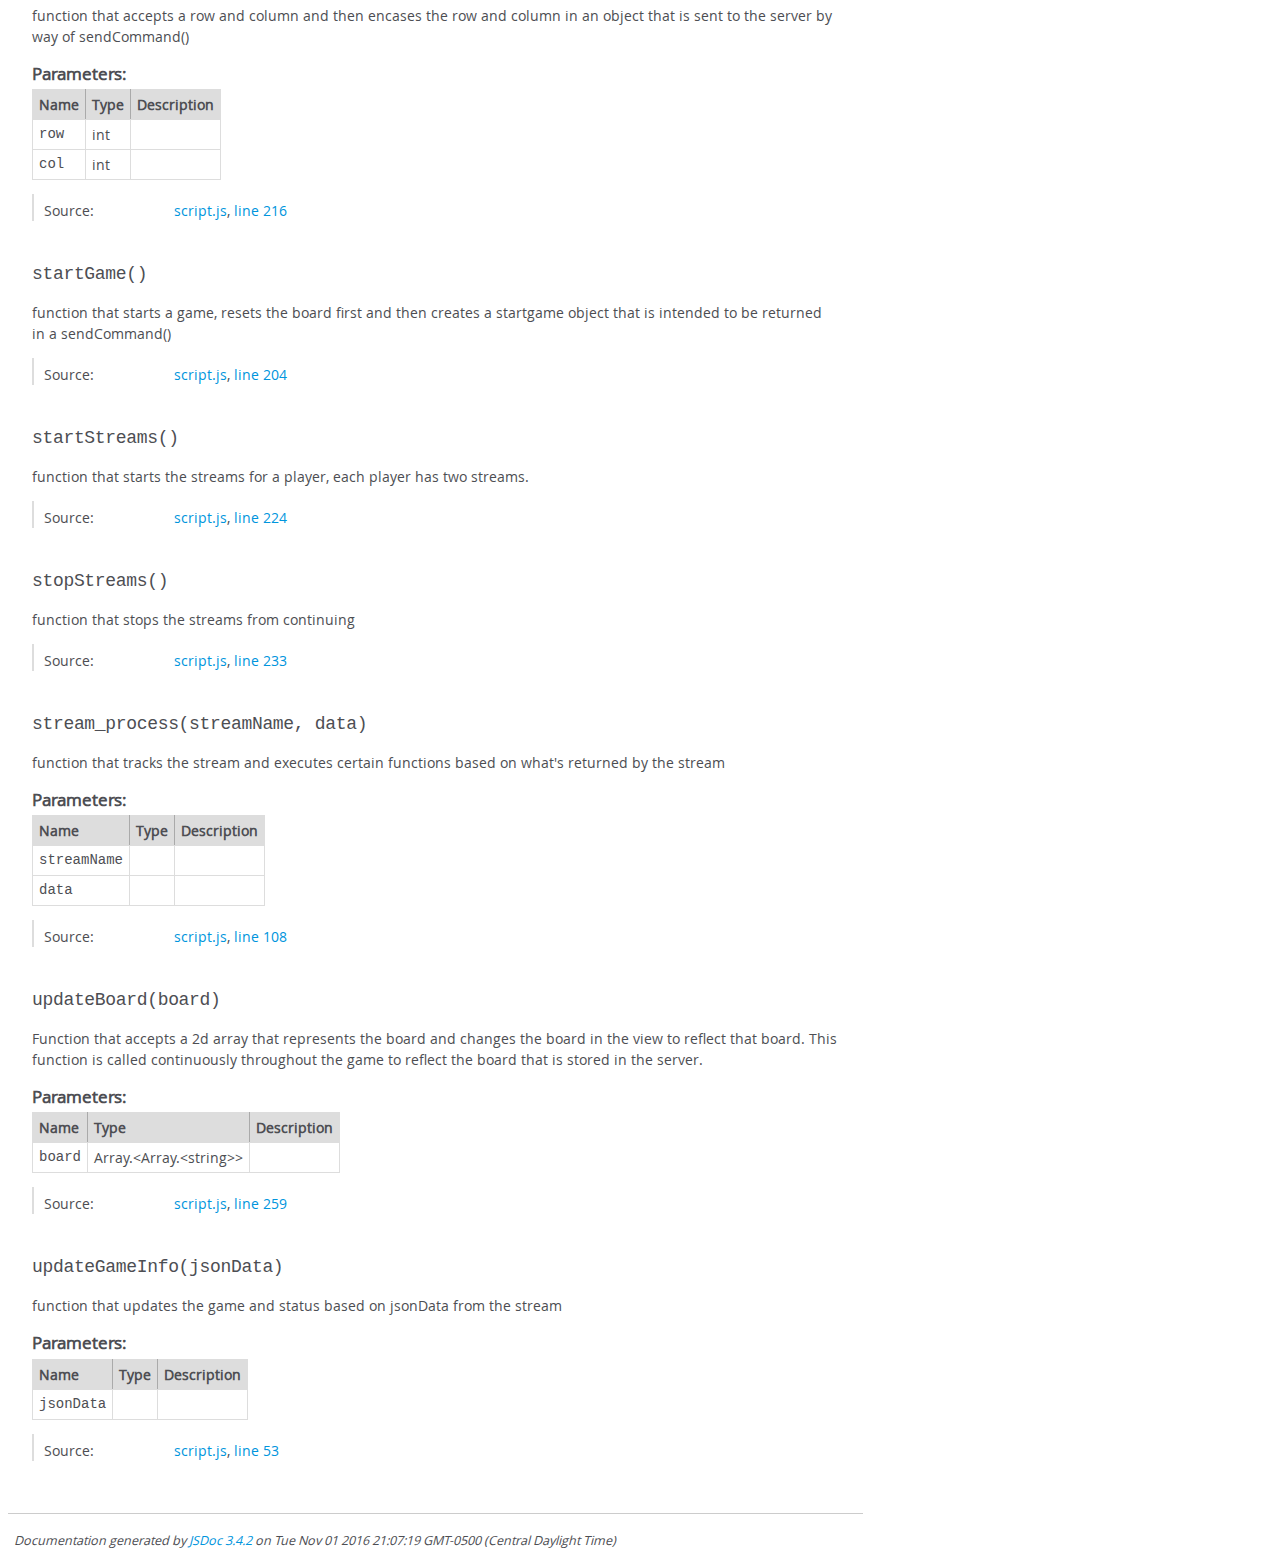
<file: doc/jsDoc/global.html>
<!DOCTYPE html>
<html lang="en">
<head>
    <meta charset="utf-8">
    <title>JSDoc: Global</title>

    <script src="scripts/prettify/prettify.js"> </script>
    <script src="scripts/prettify/lang-css.js"> </script>
    <!--[if lt IE 9]>
      <script src="//html5shiv.googlecode.com/svn/trunk/html5.js"></script>
    <![endif]-->
    <link type="text/css" rel="stylesheet" href="styles/prettify-tomorrow.css">
    <link type="text/css" rel="stylesheet" href="styles/jsdoc-default.css">
</head>

<body>

<div id="main">

    <h1 class="page-title">Global</h1>

    




<section>

<header>
    
        <h2></h2>
        
    
</header>

<article>
    <div class="container-overview">
    
        

        


<dl class="details">

    

    

    

    

    

    

    

    

    

    

    

    

    

    

    

    
</dl>


        
    
    </div>

    

    

    

     

    

    

    
        <h3 class="subsection-title">Methods</h3>

        
            

    

    <h4 class="name" id="changeIcon"><span class="type-signature"></span>changeIcon<span class="signature">(player)</span><span class="type-signature"></span></h4>

    



<div class="description">
    Changes the currently used icon based on which player is currently selected.Player1 -> Green XsPlayer2 -> Red Os
</div>









    <h5>Parameters:</h5>
    

<table class="params">
    <thead>
    <tr>
        
        <th>Name</th>
        

        <th>Type</th>

        

        

        <th class="last">Description</th>
    </tr>
    </thead>

    <tbody>
    

        <tr>
            
                <td class="name"><code>player</code></td>
            

            <td class="type">
            
                
<span class="param-type">string</span>


            
            </td>

            

            

            <td class="description last"></td>
        </tr>

    
    </tbody>
</table>






<dl class="details">

    

    

    

    

    

    

    

    

    

    

    

    

    
    <dt class="tag-source">Source:</dt>
    <dd class="tag-source"><ul class="dummy"><li>
        <a href="script.js.html">script.js</a>, <a href="script.js.html#line246">line 246</a>
    </li></ul></dd>
    

    

    

    
</dl>
















        
            

    

    <h4 class="name" id="getStreamData"><span class="type-signature"></span>getStreamData<span class="signature">()</span><span class="type-signature"></span></h4>

    



<div class="description">
    function that creates an object that will be used to request a gamestream for the currently selected player
</div>













<dl class="details">

    

    

    

    

    

    

    

    

    

    

    

    

    
    <dt class="tag-source">Source:</dt>
    <dd class="tag-source"><ul class="dummy"><li>
        <a href="script.js.html">script.js</a>, <a href="script.js.html#line196">line 196</a>
    </li></ul></dd>
    

    

    

    
</dl>
















        
            

    

    <h4 class="name" id="newMessage"><span class="type-signature"></span>newMessage<span class="signature">(jsonData)</span><span class="type-signature"></span></h4>

    



<div class="description">
    function that updates messages based on data from the stream
</div>









    <h5>Parameters:</h5>
    

<table class="params">
    <thead>
    <tr>
        
        <th>Name</th>
        

        <th>Type</th>

        

        

        <th class="last">Description</th>
    </tr>
    </thead>

    <tbody>
    

        <tr>
            
                <td class="name"><code>jsonData</code></td>
            

            <td class="type">
            
            </td>

            

            

            <td class="description last"></td>
        </tr>

    
    </tbody>
</table>






<dl class="details">

    

    

    

    

    

    

    

    

    

    

    

    

    
    <dt class="tag-source">Source:</dt>
    <dd class="tag-source"><ul class="dummy"><li>
        <a href="script.js.html">script.js</a>, <a href="script.js.html#line24">line 24</a>
    </li></ul></dd>
    

    

    

    
</dl>
















        
            

    

    <h4 class="name" id="resetBoard"><span class="type-signature"></span>resetBoard<span class="signature">()</span><span class="type-signature"></span></h4>

    



<div class="description">
    A function that resets the board using a nested forloop and utilzing the IDs of each place on the board.Places on the board are reset by removing the .boardPlace-marked class and adding .boardPlace instead.
</div>













<dl class="details">

    

    

    

    

    

    

    

    

    

    

    

    

    
    <dt class="tag-source">Source:</dt>
    <dd class="tag-source"><ul class="dummy"><li>
        <a href="script.js.html">script.js</a>, <a href="script.js.html#line277">line 277</a>
    </li></ul></dd>
    

    

    

    
</dl>
















        
            

    

    <h4 class="name" id="sendCommand"><span class="type-signature"></span>sendCommand<span class="signature">(stream_name, postData)</span><span class="type-signature"></span></h4>

    



<div class="description">
    function that accepts a command name and data to be sent to the server
</div>









    <h5>Parameters:</h5>
    

<table class="params">
    <thead>
    <tr>
        
        <th>Name</th>
        

        <th>Type</th>

        

        

        <th class="last">Description</th>
    </tr>
    </thead>

    <tbody>
    

        <tr>
            
                <td class="name"><code>stream_name</code></td>
            

            <td class="type">
            
            </td>

            

            

            <td class="description last">is the name of the command</td>
        </tr>

    

        <tr>
            
                <td class="name"><code>postData</code></td>
            

            <td class="type">
            
            </td>

            

            

            <td class="description last">is the name of the data to be sent with the command</td>
        </tr>

    
    </tbody>
</table>






<dl class="details">

    

    

    

    

    

    

    

    

    

    

    

    

    
    <dt class="tag-source">Source:</dt>
    <dd class="tag-source"><ul class="dummy"><li>
        <a href="script.js.html">script.js</a>, <a href="script.js.html#line182">line 182</a>
    </li></ul></dd>
    

    

    

    
</dl>
















        
            

    

    <h4 class="name" id="sendMessage"><span class="type-signature"></span>sendMessage<span class="signature">(message)</span><span class="type-signature"></span></h4>

    



<div class="description">
    A function that sends a message to the server, the message is first converted to a readable objectand then the command that the server recognizes is called.
</div>









    <h5>Parameters:</h5>
    

<table class="params">
    <thead>
    <tr>
        
        <th>Name</th>
        

        <th>Type</th>

        

        

        <th class="last">Description</th>
    </tr>
    </thead>

    <tbody>
    

        <tr>
            
                <td class="name"><code>message</code></td>
            

            <td class="type">
            
                
<span class="param-type">string</span>


            
            </td>

            

            

            <td class="description last"></td>
        </tr>

    
    </tbody>
</table>






<dl class="details">

    

    

    

    

    

    

    

    

    

    

    

    

    
    <dt class="tag-source">Source:</dt>
    <dd class="tag-source"><ul class="dummy"><li>
        <a href="script.js.html">script.js</a>, <a href="script.js.html#line293">line 293</a>
    </li></ul></dd>
    

    

    

    
</dl>
















        
            

    

    <h4 class="name" id="sendMove"><span class="type-signature"></span>sendMove<span class="signature">(row, col)</span><span class="type-signature"></span></h4>

    



<div class="description">
    function that accepts a row and column and then encases the row and column in an object that is sent to theserver by way of sendCommand()
</div>









    <h5>Parameters:</h5>
    

<table class="params">
    <thead>
    <tr>
        
        <th>Name</th>
        

        <th>Type</th>

        

        

        <th class="last">Description</th>
    </tr>
    </thead>

    <tbody>
    

        <tr>
            
                <td class="name"><code>row</code></td>
            

            <td class="type">
            
                
<span class="param-type">int</span>


            
            </td>

            

            

            <td class="description last"></td>
        </tr>

    

        <tr>
            
                <td class="name"><code>col</code></td>
            

            <td class="type">
            
                
<span class="param-type">int</span>


            
            </td>

            

            

            <td class="description last"></td>
        </tr>

    
    </tbody>
</table>






<dl class="details">

    

    

    

    

    

    

    

    

    

    

    

    

    
    <dt class="tag-source">Source:</dt>
    <dd class="tag-source"><ul class="dummy"><li>
        <a href="script.js.html">script.js</a>, <a href="script.js.html#line216">line 216</a>
    </li></ul></dd>
    

    

    

    
</dl>
















        
            

    

    <h4 class="name" id="startGame"><span class="type-signature"></span>startGame<span class="signature">()</span><span class="type-signature"></span></h4>

    



<div class="description">
    function that starts a game, resets the board first and then creates a startgame objectthat is intended to be returned in a sendCommand()
</div>













<dl class="details">

    

    

    

    

    

    

    

    

    

    

    

    

    
    <dt class="tag-source">Source:</dt>
    <dd class="tag-source"><ul class="dummy"><li>
        <a href="script.js.html">script.js</a>, <a href="script.js.html#line204">line 204</a>
    </li></ul></dd>
    

    

    

    
</dl>
















        
            

    

    <h4 class="name" id="startStreams"><span class="type-signature"></span>startStreams<span class="signature">()</span><span class="type-signature"></span></h4>

    



<div class="description">
    function that starts the streams for a player, each player has two streams.
</div>













<dl class="details">

    

    

    

    

    

    

    

    

    

    

    

    

    
    <dt class="tag-source">Source:</dt>
    <dd class="tag-source"><ul class="dummy"><li>
        <a href="script.js.html">script.js</a>, <a href="script.js.html#line224">line 224</a>
    </li></ul></dd>
    

    

    

    
</dl>
















        
            

    

    <h4 class="name" id="stopStreams"><span class="type-signature"></span>stopStreams<span class="signature">()</span><span class="type-signature"></span></h4>

    



<div class="description">
    function that stops the streams from continuing
</div>













<dl class="details">

    

    

    

    

    

    

    

    

    

    

    

    

    
    <dt class="tag-source">Source:</dt>
    <dd class="tag-source"><ul class="dummy"><li>
        <a href="script.js.html">script.js</a>, <a href="script.js.html#line233">line 233</a>
    </li></ul></dd>
    

    

    

    
</dl>
















        
            

    

    <h4 class="name" id="stream_process"><span class="type-signature"></span>stream_process<span class="signature">(streamName, data)</span><span class="type-signature"></span></h4>

    



<div class="description">
    function that tracks the stream and executes certain functions based on what's returned by the stream
</div>









    <h5>Parameters:</h5>
    

<table class="params">
    <thead>
    <tr>
        
        <th>Name</th>
        

        <th>Type</th>

        

        

        <th class="last">Description</th>
    </tr>
    </thead>

    <tbody>
    

        <tr>
            
                <td class="name"><code>streamName</code></td>
            

            <td class="type">
            
            </td>

            

            

            <td class="description last"></td>
        </tr>

    

        <tr>
            
                <td class="name"><code>data</code></td>
            

            <td class="type">
            
            </td>

            

            

            <td class="description last"></td>
        </tr>

    
    </tbody>
</table>






<dl class="details">

    

    

    

    

    

    

    

    

    

    

    

    

    
    <dt class="tag-source">Source:</dt>
    <dd class="tag-source"><ul class="dummy"><li>
        <a href="script.js.html">script.js</a>, <a href="script.js.html#line108">line 108</a>
    </li></ul></dd>
    

    

    

    
</dl>
















        
            

    

    <h4 class="name" id="updateBoard"><span class="type-signature"></span>updateBoard<span class="signature">(board)</span><span class="type-signature"></span></h4>

    



<div class="description">
    Function that accepts a 2d array that represents the board and changes the board in the view to reflect that board.This function is called continuously throughout the game to reflect the board that is stored in the server.
</div>









    <h5>Parameters:</h5>
    

<table class="params">
    <thead>
    <tr>
        
        <th>Name</th>
        

        <th>Type</th>

        

        

        <th class="last">Description</th>
    </tr>
    </thead>

    <tbody>
    

        <tr>
            
                <td class="name"><code>board</code></td>
            

            <td class="type">
            
                
<span class="param-type">Array.&lt;Array.&lt;string>></span>


            
            </td>

            

            

            <td class="description last"></td>
        </tr>

    
    </tbody>
</table>






<dl class="details">

    

    

    

    

    

    

    

    

    

    

    

    

    
    <dt class="tag-source">Source:</dt>
    <dd class="tag-source"><ul class="dummy"><li>
        <a href="script.js.html">script.js</a>, <a href="script.js.html#line259">line 259</a>
    </li></ul></dd>
    

    

    

    
</dl>
















        
            

    

    <h4 class="name" id="updateGameInfo"><span class="type-signature"></span>updateGameInfo<span class="signature">(jsonData)</span><span class="type-signature"></span></h4>

    



<div class="description">
    function that updates the game and status based on jsonData from the stream
</div>









    <h5>Parameters:</h5>
    

<table class="params">
    <thead>
    <tr>
        
        <th>Name</th>
        

        <th>Type</th>

        

        

        <th class="last">Description</th>
    </tr>
    </thead>

    <tbody>
    

        <tr>
            
                <td class="name"><code>jsonData</code></td>
            

            <td class="type">
            
            </td>

            

            

            <td class="description last"></td>
        </tr>

    
    </tbody>
</table>






<dl class="details">

    

    

    

    

    

    

    

    

    

    

    

    

    
    <dt class="tag-source">Source:</dt>
    <dd class="tag-source"><ul class="dummy"><li>
        <a href="script.js.html">script.js</a>, <a href="script.js.html#line53">line 53</a>
    </li></ul></dd>
    

    

    

    
</dl>
















        
    

    

    
</article>

</section>




</div>

<nav>
    <h2><a href="index.html">Home</a></h2><h3>Global</h3><ul><li><a href="global.html#changeIcon">changeIcon</a></li><li><a href="global.html#getStreamData">getStreamData</a></li><li><a href="global.html#newMessage">newMessage</a></li><li><a href="global.html#resetBoard">resetBoard</a></li><li><a href="global.html#sendCommand">sendCommand</a></li><li><a href="global.html#sendMessage">sendMessage</a></li><li><a href="global.html#sendMove">sendMove</a></li><li><a href="global.html#startGame">startGame</a></li><li><a href="global.html#startStreams">startStreams</a></li><li><a href="global.html#stopStreams">stopStreams</a></li><li><a href="global.html#stream_process">stream_process</a></li><li><a href="global.html#updateBoard">updateBoard</a></li><li><a href="global.html#updateGameInfo">updateGameInfo</a></li></ul>
</nav>

<br class="clear">

<footer>
    Documentation generated by <a href="https://github.com/jsdoc3/jsdoc">JSDoc 3.4.2</a> on Tue Nov 01 2016 21:07:19 GMT-0500 (Central Daylight Time)
</footer>

<script> prettyPrint(); </script>
<script src="scripts/linenumber.js"> </script>
</body>
</html>
</file>
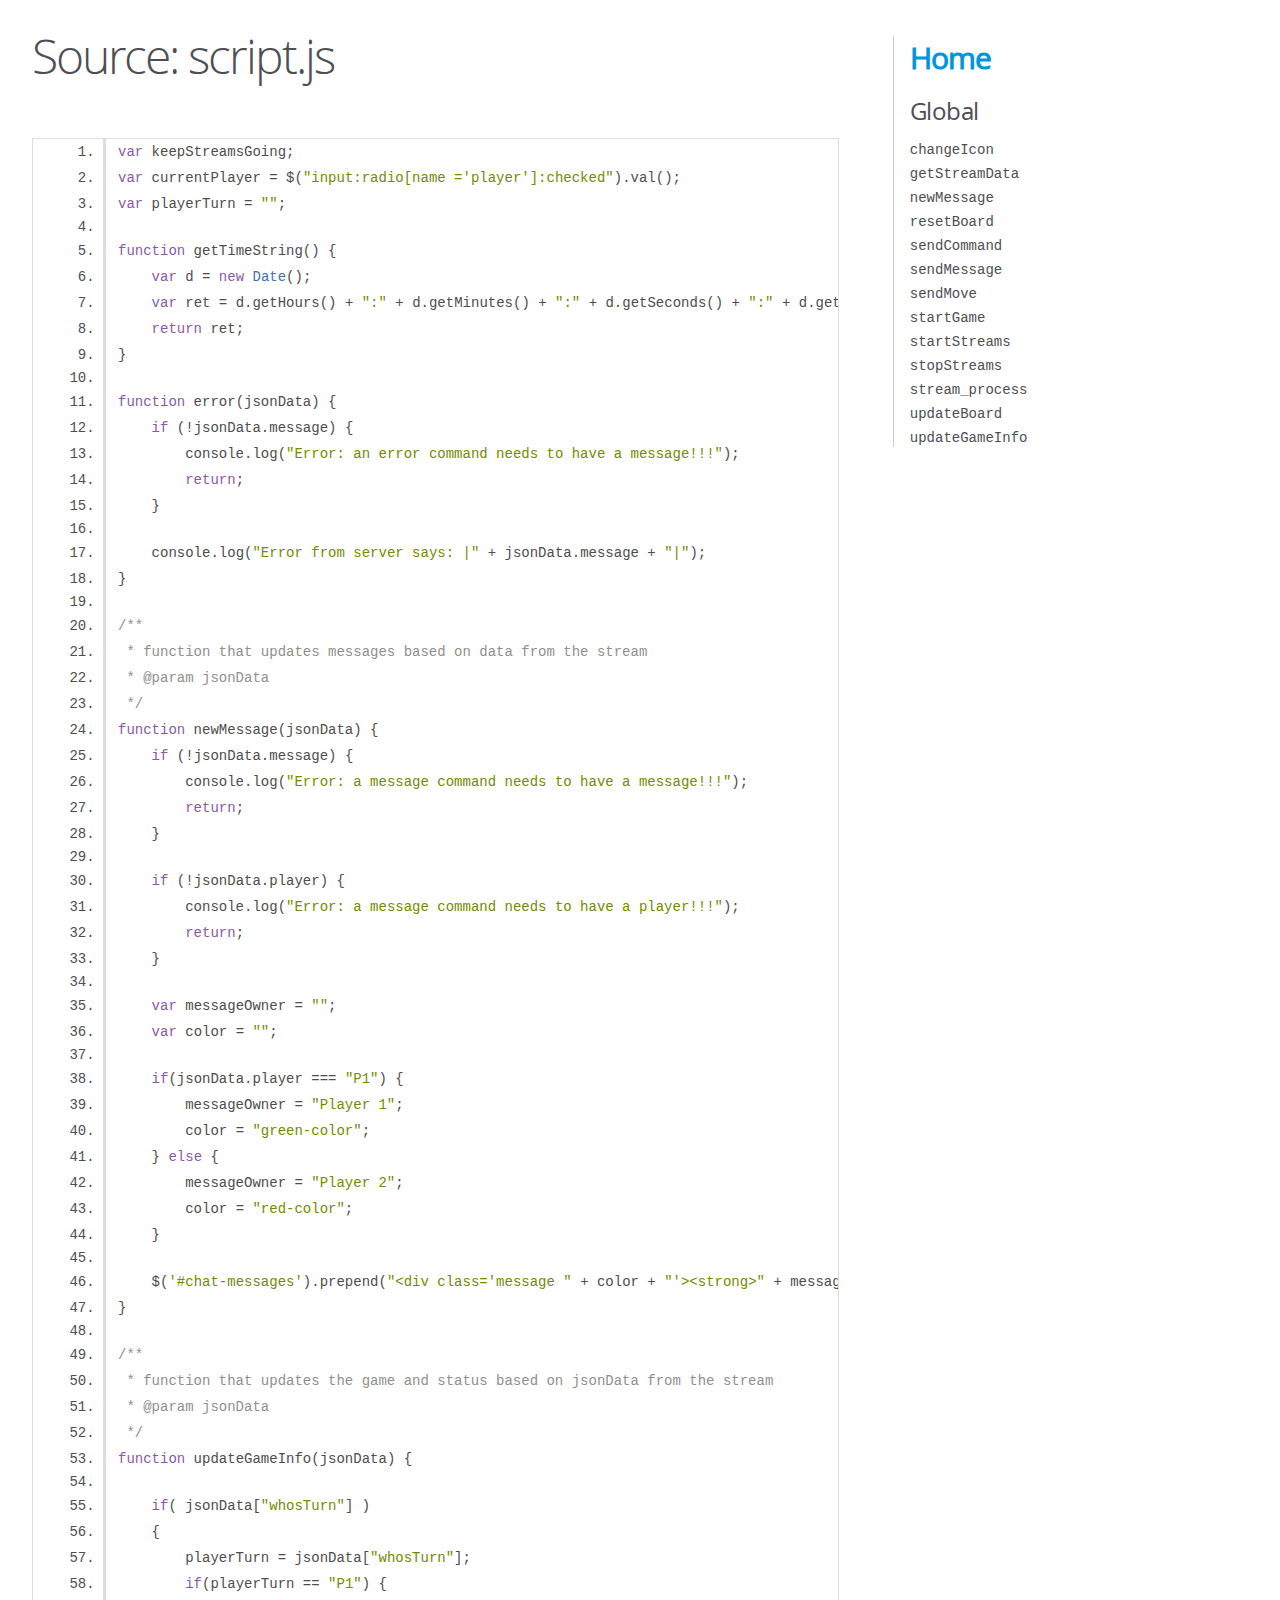
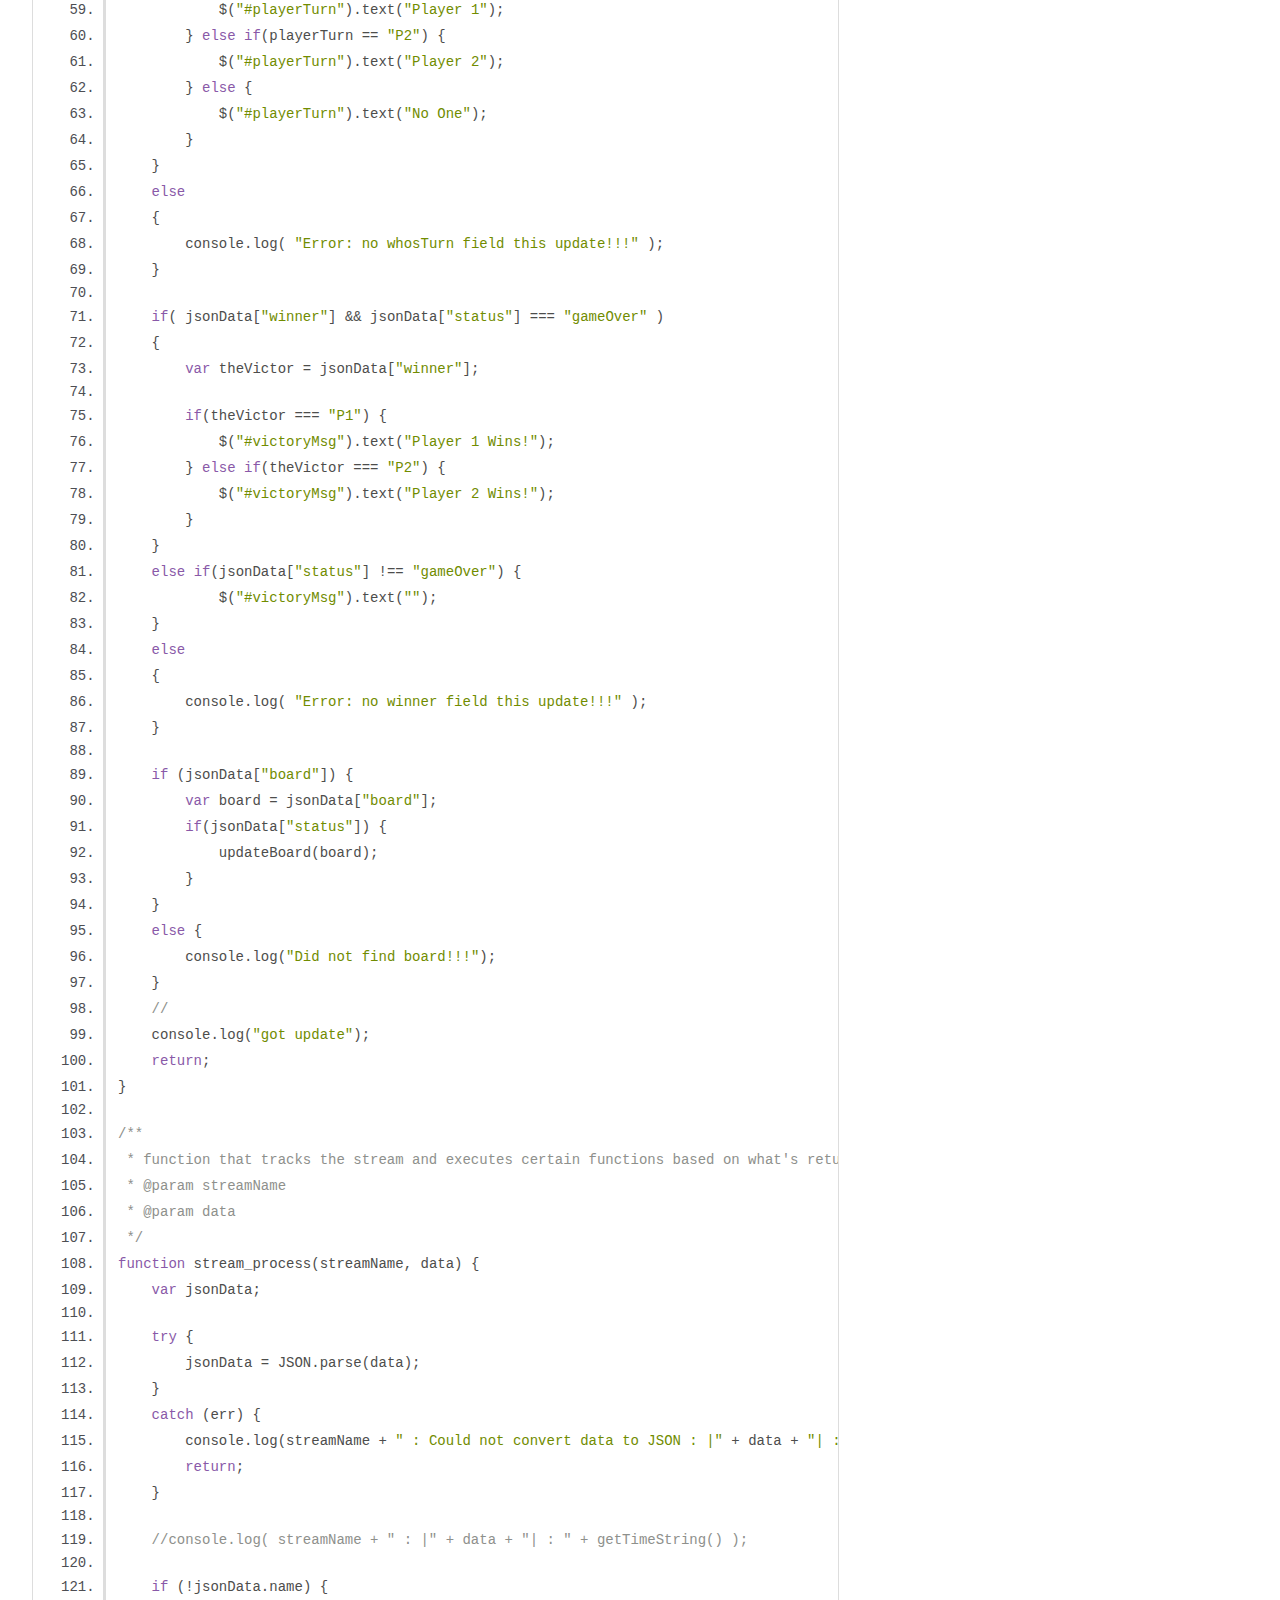
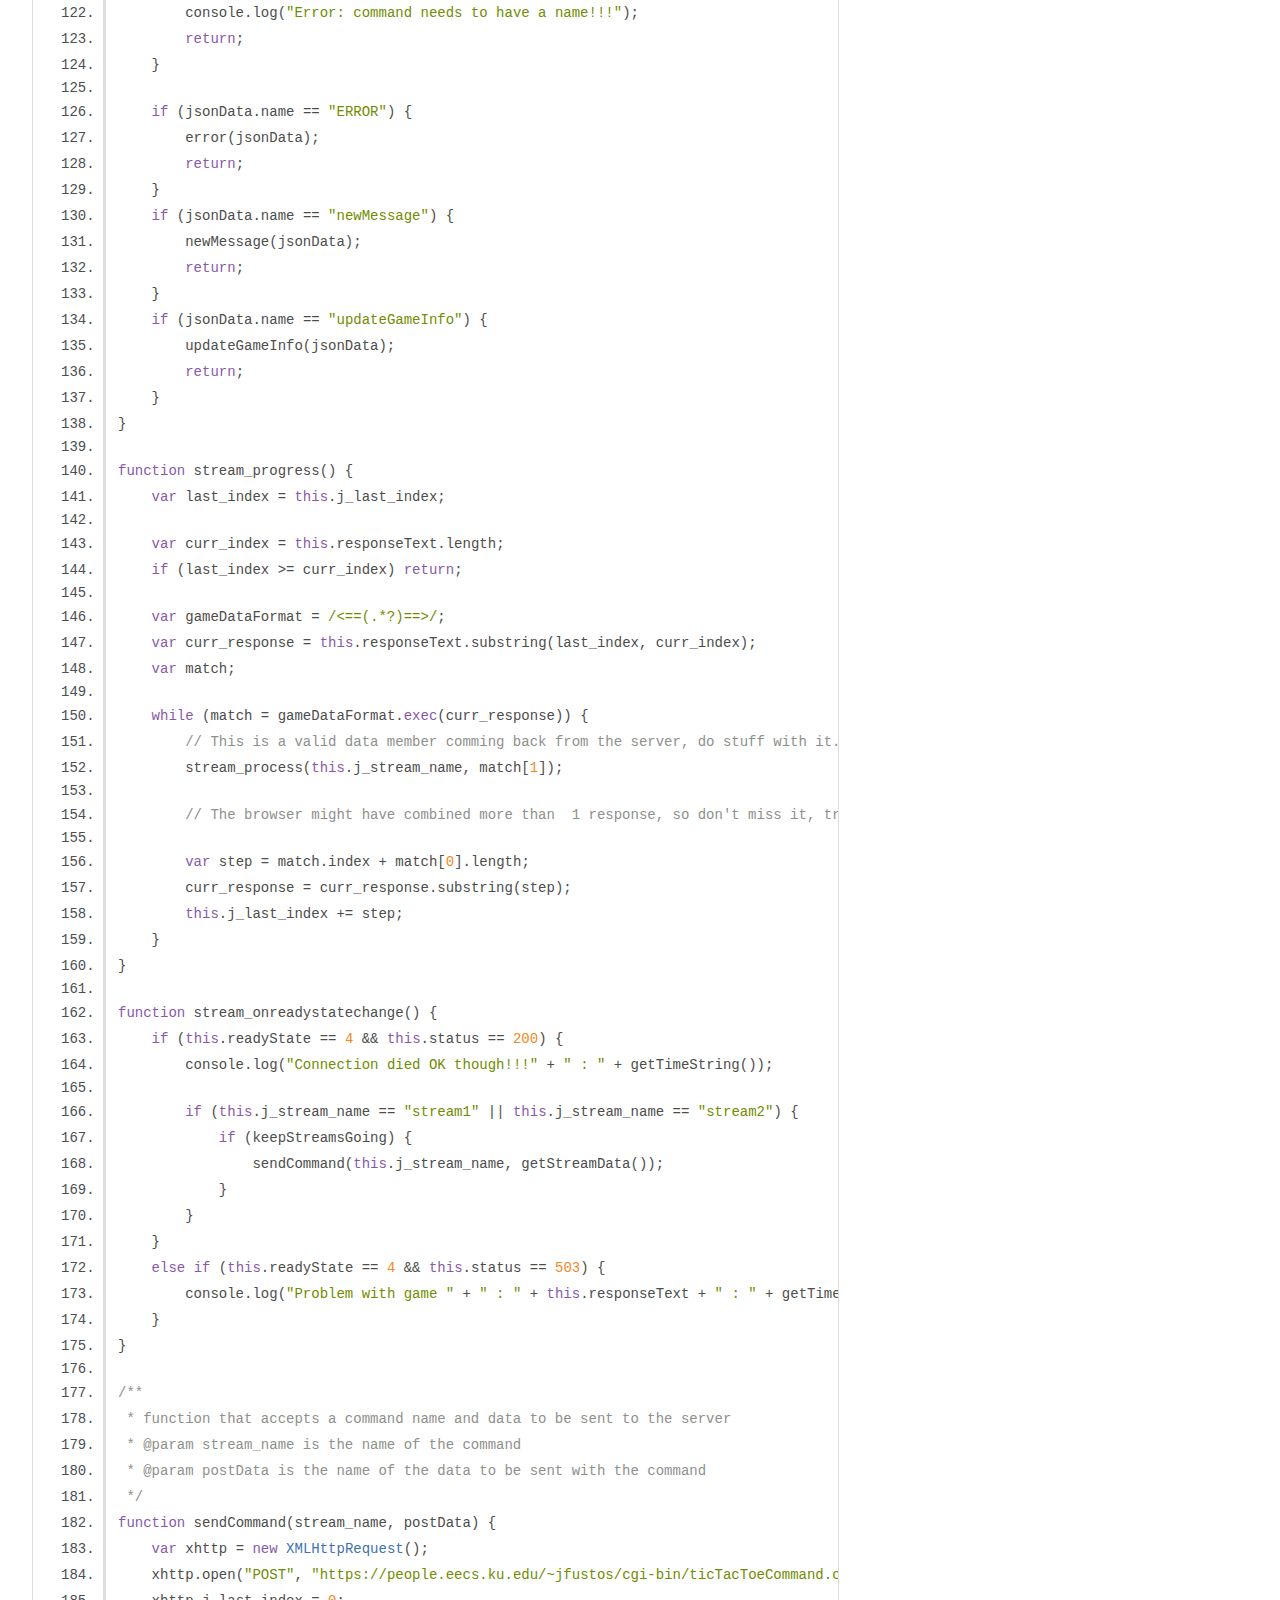
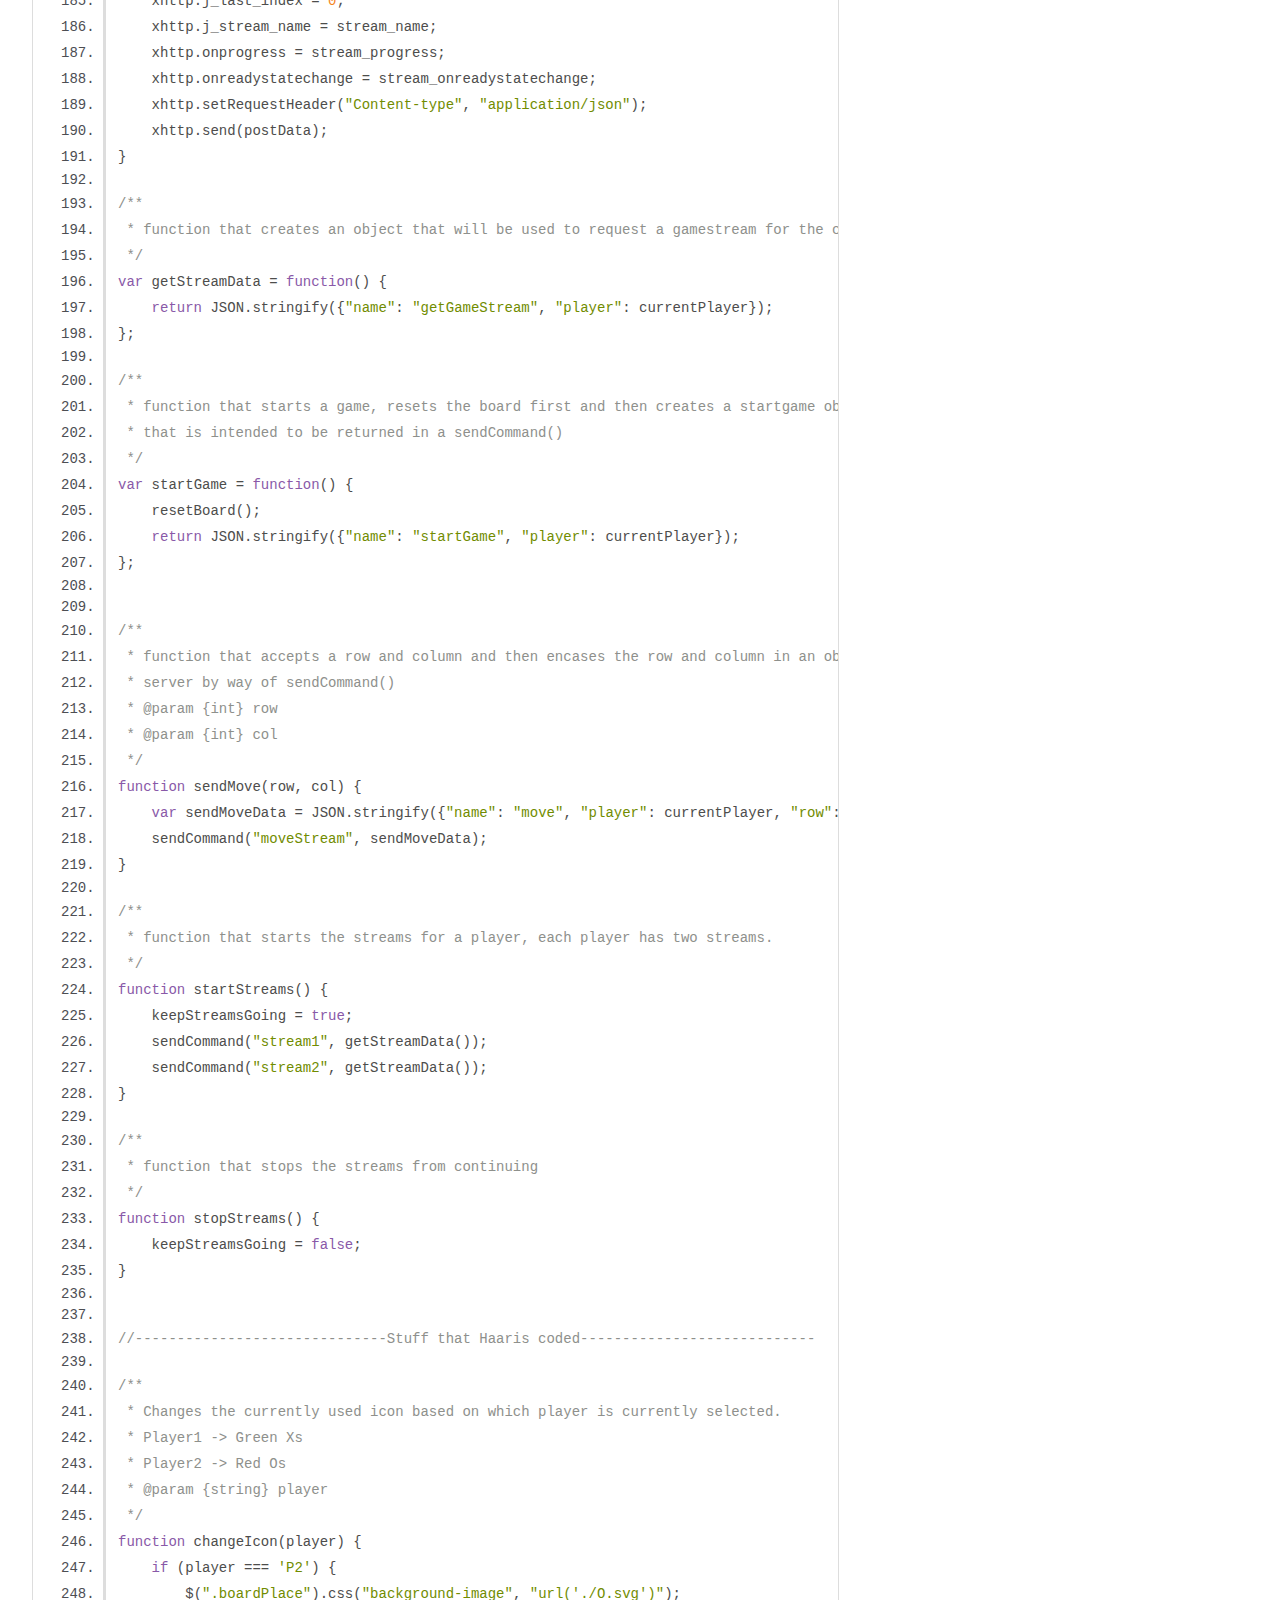
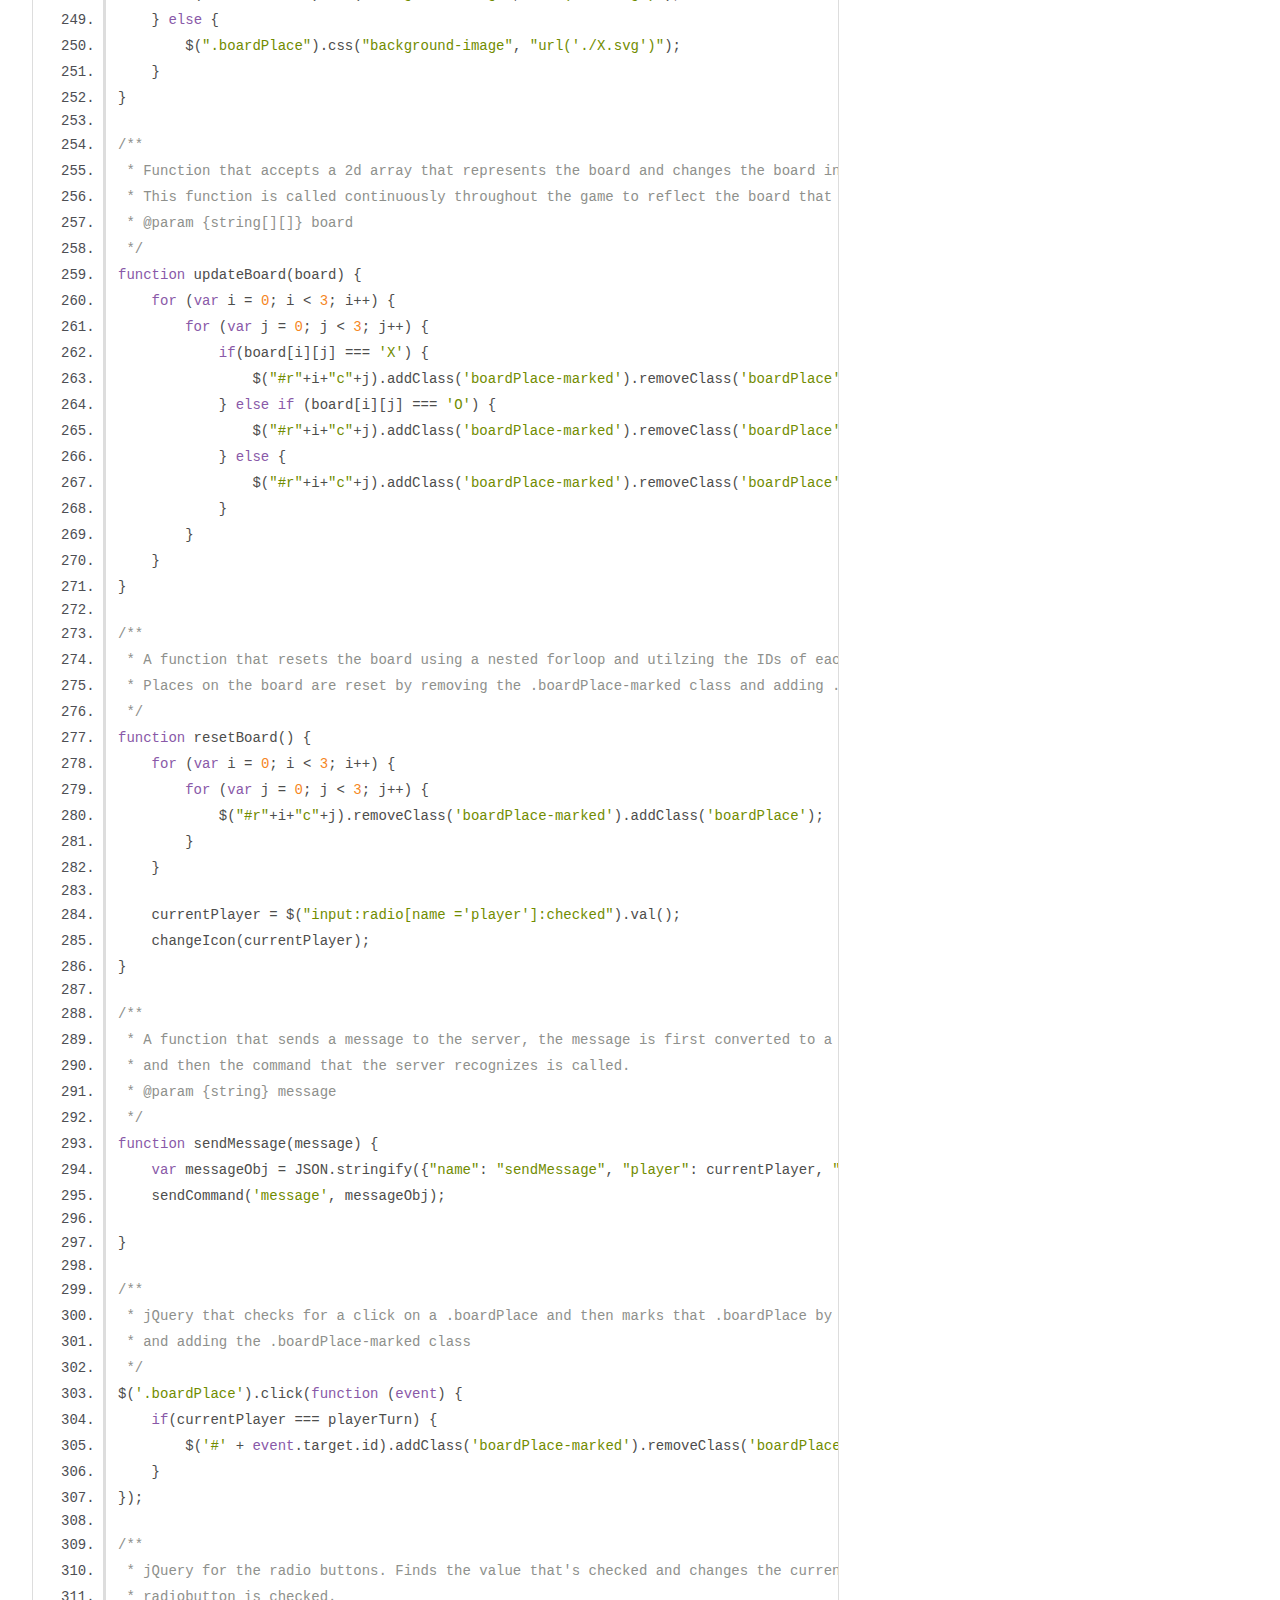
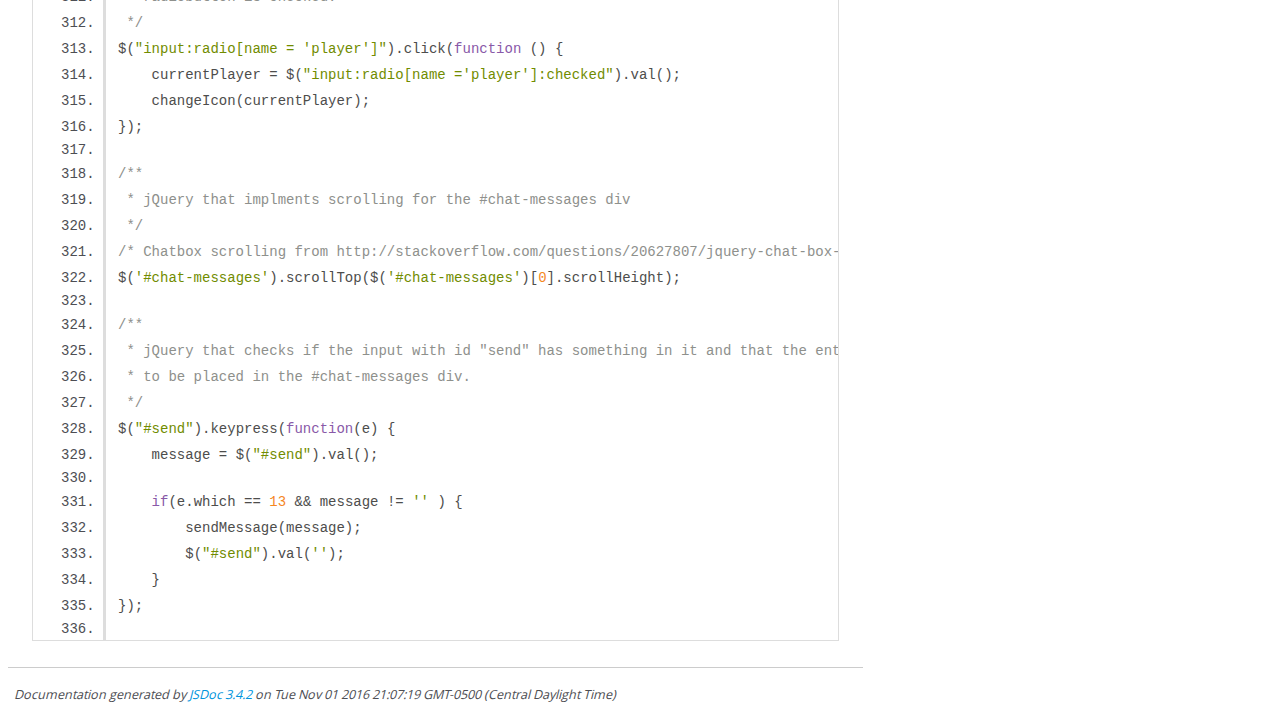
<file: doc/jsDoc/script.js.html>
<!DOCTYPE html>
<html lang="en">
<head>
    <meta charset="utf-8">
    <title>JSDoc: Source: script.js</title>

    <script src="scripts/prettify/prettify.js"> </script>
    <script src="scripts/prettify/lang-css.js"> </script>
    <!--[if lt IE 9]>
      <script src="//html5shiv.googlecode.com/svn/trunk/html5.js"></script>
    <![endif]-->
    <link type="text/css" rel="stylesheet" href="styles/prettify-tomorrow.css">
    <link type="text/css" rel="stylesheet" href="styles/jsdoc-default.css">
</head>

<body>

<div id="main">

    <h1 class="page-title">Source: script.js</h1>

    



    
    <section>
        <article>
            <pre class="prettyprint source linenums"><code>var keepStreamsGoing;
var currentPlayer = $("input:radio[name ='player']:checked").val();
var playerTurn = "";

function getTimeString() {
    var d = new Date();
    var ret = d.getHours() + ":" + d.getMinutes() + ":" + d.getSeconds() + ":" + d.getMilliseconds();
    return ret;
}

function error(jsonData) {
    if (!jsonData.message) {
        console.log("Error: an error command needs to have a message!!!");
        return;
    }

    console.log("Error from server says: |" + jsonData.message + "|");
}

/**
 * function that updates messages based on data from the stream
 * @param jsonData
 */
function newMessage(jsonData) {
    if (!jsonData.message) {
        console.log("Error: a message command needs to have a message!!!");
        return;
    }

    if (!jsonData.player) {
        console.log("Error: a message command needs to have a player!!!");
        return;
    }

    var messageOwner = "";
    var color = "";

    if(jsonData.player === "P1") {
        messageOwner = "Player 1";
        color = "green-color";
    } else {
        messageOwner = "Player 2";
        color = "red-color";
    }

    $('#chat-messages').prepend("&lt;div class='message " + color + "'>&lt;strong>" + messageOwner + ": &lt;/strong>" + jsonData.message + "&lt;/div>");
}

/**
 * function that updates the game and status based on jsonData from the stream
 * @param jsonData
 */
function updateGameInfo(jsonData) {

    if( jsonData["whosTurn"] )
    {
        playerTurn = jsonData["whosTurn"];
        if(playerTurn == "P1") {
            $("#playerTurn").text("Player 1");
        } else if(playerTurn == "P2") {
            $("#playerTurn").text("Player 2");
        } else {
            $("#playerTurn").text("No One");
        }
    }
    else
    {
        console.log( "Error: no whosTurn field this update!!!" );
    }

    if( jsonData["winner"] &amp;&amp; jsonData["status"] === "gameOver" )
    {
        var theVictor = jsonData["winner"];

        if(theVictor === "P1") {
            $("#victoryMsg").text("Player 1 Wins!");
        } else if(theVictor === "P2") {
            $("#victoryMsg").text("Player 2 Wins!");
        }
    }
    else if(jsonData["status"] !== "gameOver") {
            $("#victoryMsg").text("");
    }
    else
    {
        console.log( "Error: no winner field this update!!!" );
    }

    if (jsonData["board"]) {
        var board = jsonData["board"];
        if(jsonData["status"]) {
            updateBoard(board);
        }
    }
    else {
        console.log("Did not find board!!!");
    }
    //
    console.log("got update");
    return;
}

/**
 * function that tracks the stream and executes certain functions based on what's returned by the stream
 * @param streamName
 * @param data
 */
function stream_process(streamName, data) {
    var jsonData;

    try {
        jsonData = JSON.parse(data);
    }
    catch (err) {
        console.log(streamName + " : Could not convert data to JSON : |" + data + "| : " + getTimeString());
        return;
    }

    //console.log( streamName + " : |" + data + "| : " + getTimeString() );

    if (!jsonData.name) {
        console.log("Error: command needs to have a name!!!");
        return;
    }

    if (jsonData.name == "ERROR") {
        error(jsonData);
        return;
    }
    if (jsonData.name == "newMessage") {
        newMessage(jsonData);
        return;
    }
    if (jsonData.name == "updateGameInfo") {
        updateGameInfo(jsonData);
        return;
    }
}

function stream_progress() {
    var last_index = this.j_last_index;

    var curr_index = this.responseText.length;
    if (last_index >= curr_index) return;

    var gameDataFormat = /&lt;==(.*?)==>/;
    var curr_response = this.responseText.substring(last_index, curr_index);
    var match;

    while (match = gameDataFormat.exec(curr_response)) {
        // This is a valid data member comming back from the server, do stuff with it.
        stream_process(this.j_stream_name, match[1]);

        // The browser might have combined more than  1 response, so don't miss it, try for more.

        var step = match.index + match[0].length;
        curr_response = curr_response.substring(step);
        this.j_last_index += step;
    }
}

function stream_onreadystatechange() {
    if (this.readyState == 4 &amp;&amp; this.status == 200) {
        console.log("Connection died OK though!!!" + " : " + getTimeString());

        if (this.j_stream_name == "stream1" || this.j_stream_name == "stream2") {
            if (keepStreamsGoing) {
                sendCommand(this.j_stream_name, getStreamData());
            }
        }
    }
    else if (this.readyState == 4 &amp;&amp; this.status == 503) {
        console.log("Problem with game " + " : " + this.responseText + " : " + getTimeString());
    }
}

/**
 * function that accepts a command name and data to be sent to the server
 * @param stream_name is the name of the command
 * @param postData is the name of the data to be sent with the command
 */
function sendCommand(stream_name, postData) {
    var xhttp = new XMLHttpRequest();
    xhttp.open("POST", "https://people.eecs.ku.edu/~jfustos/cgi-bin/ticTacToeCommand.cgi", true);
    xhttp.j_last_index = 0;
    xhttp.j_stream_name = stream_name;
    xhttp.onprogress = stream_progress;
    xhttp.onreadystatechange = stream_onreadystatechange;
    xhttp.setRequestHeader("Content-type", "application/json");
    xhttp.send(postData);
}

/**
 * function that creates an object that will be used to request a gamestream for the currently selected player
 */
var getStreamData = function() {
    return JSON.stringify({"name": "getGameStream", "player": currentPlayer});
};

/**
 * function that starts a game, resets the board first and then creates a startgame object
 * that is intended to be returned in a sendCommand()
 */
var startGame = function() {
    resetBoard();
    return JSON.stringify({"name": "startGame", "player": currentPlayer});
};


/**
 * function that accepts a row and column and then encases the row and column in an object that is sent to the
 * server by way of sendCommand()
 * @param {int} row
 * @param {int} col
 */
function sendMove(row, col) {
    var sendMoveData = JSON.stringify({"name": "move", "player": currentPlayer, "row": row, "col": col});
    sendCommand("moveStream", sendMoveData);
}

/**
 * function that starts the streams for a player, each player has two streams.
 */
function startStreams() {
    keepStreamsGoing = true;
    sendCommand("stream1", getStreamData());
    sendCommand("stream2", getStreamData());
}

/**
 * function that stops the streams from continuing
 */
function stopStreams() {
    keepStreamsGoing = false;
}


//------------------------------Stuff that Haaris coded----------------------------

/**
 * Changes the currently used icon based on which player is currently selected.
 * Player1 -> Green Xs
 * Player2 -> Red Os
 * @param {string} player
 */
function changeIcon(player) {
    if (player === 'P2') {
        $(".boardPlace").css("background-image", "url('./O.svg')");
    } else {
        $(".boardPlace").css("background-image", "url('./X.svg')");
    }
}

/**
 * Function that accepts a 2d array that represents the board and changes the board in the view to reflect that board.
 * This function is called continuously throughout the game to reflect the board that is stored in the server.
 * @param {string[][]} board
 */
function updateBoard(board) {
    for (var i = 0; i &lt; 3; i++) {
        for (var j = 0; j &lt; 3; j++) {
            if(board[i][j] === 'X') {
                $("#r"+i+"c"+j).addClass('boardPlace-marked').removeClass('boardPlace').css("background-image", "url('./X.svg')");
            } else if (board[i][j] === 'O') {
                $("#r"+i+"c"+j).addClass('boardPlace-marked').removeClass('boardPlace').css("background-image", "url('./O.svg')");
            } else {
                $("#r"+i+"c"+j).addClass('boardPlace-marked').removeClass('boardPlace').css("background-image", "url('./blank.svg')");
            }
        }
    }
}

/**
 * A function that resets the board using a nested forloop and utilzing the IDs of each place on the board.
 * Places on the board are reset by removing the .boardPlace-marked class and adding .boardPlace instead.
 */
function resetBoard() {
    for (var i = 0; i &lt; 3; i++) {
        for (var j = 0; j &lt; 3; j++) {
            $("#r"+i+"c"+j).removeClass('boardPlace-marked').addClass('boardPlace');
        }
    }

    currentPlayer = $("input:radio[name ='player']:checked").val();
    changeIcon(currentPlayer);
}

/**
 * A function that sends a message to the server, the message is first converted to a readable object
 * and then the command that the server recognizes is called.
 * @param {string} message
 */
function sendMessage(message) {
    var messageObj = JSON.stringify({"name": "sendMessage", "player": currentPlayer, "message": message});
    sendCommand('message', messageObj);

}

/**
 * jQuery that checks for a click on a .boardPlace and then marks that .boardPlace by removing the .boardPlace class
 * and adding the .boardPlace-marked class
 */
$('.boardPlace').click(function (event) {
    if(currentPlayer === playerTurn) {
        $('#' + event.target.id).addClass('boardPlace-marked').removeClass('boardPlace');
    }
});

/**
 * jQuery for the radio buttons. Finds the value that's checked and changes the currentPlayer to reflect which
 * radiobutton is checked.
 */
$("input:radio[name = 'player']").click(function () {
    currentPlayer = $("input:radio[name ='player']:checked").val();
    changeIcon(currentPlayer);
});

/**
 * jQuery that implments scrolling for the #chat-messages div
 */
/* Chatbox scrolling from http://stackoverflow.com/questions/20627807/jquery-chat-box-show-first-messages-at-bottom-of-div-moving-up */
$('#chat-messages').scrollTop($('#chat-messages')[0].scrollHeight);

/**
 * jQuery that checks if the input with id "send" has something in it and that the enter button was pressed.  If so, send a message
 * to be placed in the #chat-messages div.
 */
$("#send").keypress(function(e) {
    message = $("#send").val();

    if(e.which == 13 &amp;&amp; message != '' ) {
        sendMessage(message);
        $("#send").val('');
    }
});

</code></pre>
        </article>
    </section>




</div>

<nav>
    <h2><a href="index.html">Home</a></h2><h3>Global</h3><ul><li><a href="global.html#changeIcon">changeIcon</a></li><li><a href="global.html#getStreamData">getStreamData</a></li><li><a href="global.html#newMessage">newMessage</a></li><li><a href="global.html#resetBoard">resetBoard</a></li><li><a href="global.html#sendCommand">sendCommand</a></li><li><a href="global.html#sendMessage">sendMessage</a></li><li><a href="global.html#sendMove">sendMove</a></li><li><a href="global.html#startGame">startGame</a></li><li><a href="global.html#startStreams">startStreams</a></li><li><a href="global.html#stopStreams">stopStreams</a></li><li><a href="global.html#stream_process">stream_process</a></li><li><a href="global.html#updateBoard">updateBoard</a></li><li><a href="global.html#updateGameInfo">updateGameInfo</a></li></ul>
</nav>

<br class="clear">

<footer>
    Documentation generated by <a href="https://github.com/jsdoc3/jsdoc">JSDoc 3.4.2</a> on Tue Nov 01 2016 21:07:19 GMT-0500 (Central Daylight Time)
</footer>

<script> prettyPrint(); </script>
<script src="scripts/linenumber.js"> </script>
</body>
</html>
</file>
<file: web/style.css>
html, body {
    width: 100%;
    height: 100%;
    padding: 0;
    margin: 0;
    overflow: hidden;

    font-size: 12pt;
    font-family: 'Gill Sans', 'Gill Sans MT', Calibri, 'Trebuchet MS', sans-serif;
}

/*** General container ***/
#container {
  width: 100%;
  height: calc(100% - 77px);
  padding: 0;
  margin: 0;
  list-style: none;

  /* Flexbox CSS from https://css-tricks.com/snippets/css/a-guide-to-flexbox/ */
  display: -webkit-box;
  display: -moz-box;
  display: -ms-flexbox;
  display: -webkit-flex;
  display: flex;

  -webkit-flex-flow: row wrap;
  flex-flow: row wrap;
}

/*** Header ***/
#header {
  width: 100%;
  height: auto;
  padding: 20px 50px;
  margin: 0;
  position: relative;
  z-index: 1;

  font-size: 24pt;
  color: #FFFFFF;
  background-color: #BF8E69;

  /* Box-shadow solution from http://stackoverflow.com/questions/9199433/cant-get-box-shadow-to-appear-above-div */
  -webkit-box-shadow: 0px 1px 1px #23272A;
  -moz-box-shadow: 0px 1px 1px #23272A;
  box-shadow: 0px 1px 1px #23272A;
}

/*** Main (game/chatbox) container ***/
#main {
  width: 80%;
  height: 100%;
  padding: 0;
  margin: 0;
  position: relative;
  list-style: none;

  display: -webkit-box;
  display: -moz-box;
  display: -ms-flexbox;
  display: -webkit-flex;
  display: flex;

  -webkit-flex-flow: column nowrap;
  flex-flow: column nowrap;

  color: #23272A;
  background-color: #FFFFFF;
}

/*** Game interface ***/
#game {
  width: 100%;
  height: 60%;
  padding: 0;
  margin: 0;
  position: relative;
  list-style: none;

  display: -webkit-box;
  display: -moz-box;
  display: -ms-flexbox;
  display: -webkit-flex;
  display: flex;

  -webkit-flex-flow: column nowrap;
  flex-flow: column nowrap;

  color: #23272A;
  background-color: #A67B5B;
}

table#board {
  width: 450px;
  height: 450px;
  padding: 0;
  margin: auto;

  border-collapse: collapse;
}

/* Fade effect from https://developer.mozilla.org/en-US/docs/Web/CSS/CSS_Transitions/Using_CSS_transitions */
table td {
  width: 150px;
  height: 150px;
  padding: 0;
  margin: 0;

  text-align: center;
  vertical-align: middle;

  border: 2px solid #23272A;
}

.boardPlace {
  width: 150px;
  height: 150px;

  opacity: 0.0;
  transition: opacity .5s ease-in-out;
  -moz-transition: opacity .5s ease-in-out;
  -webkit-transition: opacity .5s ease-in-out;

  background-image: url("./X.svg");
  background-size: 130px;
  background-repeat: no-repeat;
  background-position: 10px;
}

.boardPlace-marked {
  width: 150px;
  height: 150px;
  background-image: url("./X.svg");
  background-size: 130px;
  background-repeat: no-repeat;
  background-position: 10px;
}

.boardPlace input[type=checkbox] {
  visibility: hidden;
}

.boardPlace:hover {
  opacity: 0.5;
  transition: opacity .5s ease-in-out;
  -moz-transition: opacity .5s ease-in-out;
  -webkit-transition: opacity .5s ease-in-out;

  cursor: pointer;
}

.marked {
  opacity: 1;
}

.unmarked {

}


/* Table with no outside border from http://stackoverflow.com/questions/1257430/css-border-only-inside-the-table */
table tr:first-child td {
  border-top: 0;
}

table tr:last-child td {
  border-bottom: 0;
}

table tr td:first-child {
  border-left: 0;
}

table tr td:last-child {
  border-right: 0;
}

/*** Chatbox ***/

.red-color {
  color: red;
}

.green-color {
  color:green;
}

#chat {
  width: 100%;
  height: 40%;
  padding: 0;
  margin: 0;
  list-style: none;
  position: relative;
  overflow: none;

  display: -webkit-box;
  display: -moz-box;
  display: -ms-flexbox;
  display: -webkit-flex;
  display: flex;

  -webkit-flex-flow: column nowrap;
  flex-flow: column nowrap;
  justify-content: flex-end;
}

#chat-messages {
  width: calc(100% - 40px);
  height: calc(100% - 97px);
  padding: 20px;
  margin: 0;
  overflow: auto;

  display: -webkit-box;
  display: -moz-box;
  display: -ms-flexbox;
  display: -webkit-flex;
  display: flex;

  -webkit-flex-flow: column-reverse nowrap;
  flex-flow: column-reverse nowrap;
  justify-content: flex-start;

  border-top: 1px solid #DDDDDD;
  border-bottom: 1px solid #DDDDDD;
}

/* Chatbox message styling from http://stackoverflow.com/questions/20627807/jquery-chat-box-show-first-messages-at-bottom-of-div-moving-up */
#chat-messages div {
  -webkit-border-radius: 5px;
  border-radius: 5px;
  border: 1px solid #DDDDDD;
  margin: 5px;
  padding: 10px;
}

#chat-entrybox {
  width: calc(100% - 40px);
  height: auto;
  padding: 20px;
  margin: 0;
}

/* Textbox styling from http://www.w3schools.com/css/css_form.asp */
#chat-entrybox input[type=text] {
  width: calc(100% - 16px);
  height: auto;
  padding: 5px;
  margin: 0;

  transition: .5s ease-in-out;
  -moz-transition: .5s ease-in-out;
  -webkit-transition: .5s ease-in-out;

  font-size: 12pt;
  font-family: 'Gill Sans', 'Gill Sans MT', Calibri, 'Trebuchet MS', sans-serif;

  -webkit-border-radius: 5px;
  border-radius: 5px;
  border: 3px solid #DDDDDD;
}

#chat-entrybox input[type=text]:focus {
  border: 3px solid #99AAB5;
}

/*** Sidebar ***/
#sidebar {
  width: 20%;
  height: 100%;
  padding: 0;
  margin: 0;
  list-style: none;
  position: relative;

  display: -webkit-box;
  display: -moz-box;
  display: -ms-flexbox;
  display: -webkit-flex;
  display: flex;

  -webkit-flex-flow: column nowrap;
  flex-flow: column nowrap;
  justify-content: flex-start;

  color: #ACB1B5;
  background-color: #2C2F33;

  /* Box-shadow solution from http://stackoverflow.com/questions/9199433/cant-get-box-shadow-to-appear-above-div
  -webkit-box-shadow: -2px 0px 1px #23272A;
  -moz-box-shadow: -2px 0px 1px #23272A;
  box-shadow: -2px 0px 1px #23272A;*/
}

.sidebar-header {
  width: 100%;
  height: auto;
  padding: 20px;
  margin: 0;
  position: relative;

  font-size: 24pt;
  color: #FFFFFF;
  background-color: inherit;
}

#sidebar label {
  border-bottom: 1px solid rgba(172, 177, 181, 0.5);
}

#sidebar label:nth-child(3) {
  border-bottom: 0;
}

.sidebar-item {
  width: 100%;
  height: auto;
  padding: 15px 15px 15px 20px;
  margin: 0;
  position: relative;

  font-size: 16pt;
}

.sidebar-item:hover {
  color: #FFFFFF;
  background-color: #23272A;
  cursor: pointer;
}

.sidebar-item input[type=radio] {
  margin-right: 1em;
}

.sidebar-buttons {
  width: 100%;
  height: auto;
  padding: 0;
  margin: 0;
  list-style: none;

  display: -webkit-box;
  display: -moz-box;
  display: -ms-flexbox;
  display: -webkit-flex;
  display: flex;

  -webkit-flex-flow: row wrap;
  flex-flow: row wrap;
  justify-content: center;
}

/* Button press effect from http://www.w3schools.com/css/css3_buttons.asp */
#sidebar input[type=reset], #sidebar input[type=submit] {
  width: 175px;
  height: auto;
  padding: 10px;
  margin: 15px auto;

  font-size: 16pt;
  font-weight: bold;
  background-color: #FFFFFF;

  -webkit-border-radius: 10px;
  border-radius: 10px;
  border: 0;
  box-shadow: 0 8px #999999;
}

#sidebar input[type=reset]:hover, #sidebar input[type=submit]:hover {
  cursor: pointer;
  box-shadow: 0 4px #999999;
  transform: translateY(4px);
}

#sidebar input[type=reset]:active, #sidebar input[type=submit]:active {
  background-color: #DDDDDD;
  cursor: pointer;
  box-shadow: 0 0 #999999;
  transform: translateY(8px);
}

#sidebar input[type=reset] {
  color: #AA381E;
}

#sidebar input[type=submit] {
  color: #556B2F;
}

#playerTurn {
  color: #556B2F;
}

#victoryMsg {
  color: #556B2F;
}
</file>
<file: doc/jsDoc/styles/prettify-tomorrow.css>
/* Tomorrow Theme */
/* Original theme - https://github.com/chriskempson/tomorrow-theme */
/* Pretty printing styles. Used with prettify.js. */
/* SPAN elements with the classes below are added by prettyprint. */
/* plain text */
.pln {
  color: #4d4d4c; }

@media screen {
  /* string content */
  .str {
    color: #718c00; }

  /* a keyword */
  .kwd {
    color: #8959a8; }

  /* a comment */
  .com {
    color: #8e908c; }

  /* a type name */
  .typ {
    color: #4271ae; }

  /* a literal value */
  .lit {
    color: #f5871f; }

  /* punctuation */
  .pun {
    color: #4d4d4c; }

  /* lisp open bracket */
  .opn {
    color: #4d4d4c; }

  /* lisp close bracket */
  .clo {
    color: #4d4d4c; }

  /* a markup tag name */
  .tag {
    color: #c82829; }

  /* a markup attribute name */
  .atn {
    color: #f5871f; }

  /* a markup attribute value */
  .atv {
    color: #3e999f; }

  /* a declaration */
  .dec {
    color: #f5871f; }

  /* a variable name */
  .var {
    color: #c82829; }

  /* a function name */
  .fun {
    color: #4271ae; } }
/* Use higher contrast and text-weight for printable form. */
@media print, projection {
  .str {
    color: #060; }

  .kwd {
    color: #006;
    font-weight: bold; }

  .com {
    color: #600;
    font-style: italic; }

  .typ {
    color: #404;
    font-weight: bold; }

  .lit {
    color: #044; }

  .pun, .opn, .clo {
    color: #440; }

  .tag {
    color: #006;
    font-weight: bold; }

  .atn {
    color: #404; }

  .atv {
    color: #060; } }
/* Style */
/*
pre.prettyprint {
  background: white;
  font-family: Consolas, Monaco, 'Andale Mono', monospace;
  font-size: 12px;
  line-height: 1.5;
  border: 1px solid #ccc;
  padding: 10px; }
*/

/* Specify class=linenums on a pre to get line numbering */
ol.linenums {
  margin-top: 0;
  margin-bottom: 0; }

/* IE indents via margin-left */
li.L0,
li.L1,
li.L2,
li.L3,
li.L4,
li.L5,
li.L6,
li.L7,
li.L8,
li.L9 {
  /* */ }

/* Alternate shading for lines */
li.L1,
li.L3,
li.L5,
li.L7,
li.L9 {
  /* */ }
</file>
<file: doc/jsDoc/styles/jsdoc-default.css>
@font-face {
    font-family: 'Open Sans';
    font-weight: normal;
    font-style: normal;
    src: url('../fonts/OpenSans-Regular-webfont.eot');
    src:
        local('Open Sans'),
        local('OpenSans'),
        url('../fonts/OpenSans-Regular-webfont.eot?#iefix') format('embedded-opentype'),
        url('../fonts/OpenSans-Regular-webfont.woff') format('woff'),
        url('../fonts/OpenSans-Regular-webfont.svg#open_sansregular') format('svg');
}

@font-face {
    font-family: 'Open Sans Light';
    font-weight: normal;
    font-style: normal;
    src: url('../fonts/OpenSans-Light-webfont.eot');
    src:
        local('Open Sans Light'),
        local('OpenSans Light'),
        url('../fonts/OpenSans-Light-webfont.eot?#iefix') format('embedded-opentype'),
        url('../fonts/OpenSans-Light-webfont.woff') format('woff'),
        url('../fonts/OpenSans-Light-webfont.svg#open_sanslight') format('svg');
}

html
{
    overflow: auto;
    background-color: #fff;
    font-size: 14px;
}

body
{
    font-family: 'Open Sans', sans-serif;
    line-height: 1.5;
    color: #4d4e53;
    background-color: white;
}

a, a:visited, a:active {
    color: #0095dd;
    text-decoration: none;
}

a:hover {
    text-decoration: underline;
}

header
{
    display: block;
    padding: 0px 4px;
}

tt, code, kbd, samp {
    font-family: Consolas, Monaco, 'Andale Mono', monospace;
}

.class-description {
    font-size: 130%;
    line-height: 140%;
    margin-bottom: 1em;
    margin-top: 1em;
}

.class-description:empty {
    margin: 0;
}

#main {
    float: left;
    width: 70%;
}

article dl {
    margin-bottom: 40px;
}

section
{
    display: block;
    background-color: #fff;
    padding: 12px 24px;
    border-bottom: 1px solid #ccc;
    margin-right: 30px;
}

.variation {
    display: none;
}

.signature-attributes {
    font-size: 60%;
    color: #aaa;
    font-style: italic;
    font-weight: lighter;
}

nav
{
    display: block;
    float: right;
    margin-top: 28px;
    width: 30%;
    box-sizing: border-box;
    border-left: 1px solid #ccc;
    padding-left: 16px;
}

nav ul {
    font-family: 'Lucida Grande', 'Lucida Sans Unicode', arial, sans-serif;
    font-size: 100%;
    line-height: 17px;
    padding: 0;
    margin: 0;
    list-style-type: none;
}

nav ul a, nav ul a:visited, nav ul a:active {
    font-family: Consolas, Monaco, 'Andale Mono', monospace;
    line-height: 18px;
    color: #4D4E53;
}

nav h3 {
    margin-top: 12px;
}

nav li {
    margin-top: 6px;
}

footer {
    display: block;
    padding: 6px;
    margin-top: 12px;
    font-style: italic;
    font-size: 90%;
}

h1, h2, h3, h4 {
    font-weight: 200;
    margin: 0;
}

h1
{
    font-family: 'Open Sans Light', sans-serif;
    font-size: 48px;
    letter-spacing: -2px;
    margin: 12px 24px 20px;
}

h2, h3.subsection-title
{
    font-size: 30px;
    font-weight: 700;
    letter-spacing: -1px;
    margin-bottom: 12px;
}

h3
{
    font-size: 24px;
    letter-spacing: -0.5px;
    margin-bottom: 12px;
}

h4
{
    font-size: 18px;
    letter-spacing: -0.33px;
    margin-bottom: 12px;
    color: #4d4e53;
}

h5, .container-overview .subsection-title
{
    font-size: 120%;
    font-weight: bold;
    letter-spacing: -0.01em;
    margin: 8px 0 3px 0;
}

h6
{
    font-size: 100%;
    letter-spacing: -0.01em;
    margin: 6px 0 3px 0;
    font-style: italic;
}

table
{
    border-spacing: 0;
    border: 0;
    border-collapse: collapse;
}

td, th
{
    border: 1px solid #ddd;
    margin: 0px;
    text-align: left;
    vertical-align: top;
    padding: 4px 6px;
    display: table-cell;
}

thead tr
{
    background-color: #ddd;
    font-weight: bold;
}

th { border-right: 1px solid #aaa; }
tr > th:last-child { border-right: 1px solid #ddd; }

.ancestors { color: #999; }
.ancestors a
{
    color: #999 !important;
    text-decoration: none;
}

.clear
{
    clear: both;
}

.important
{
    font-weight: bold;
    color: #950B02;
}

.yes-def {
    text-indent: -1000px;
}

.type-signature {
    color: #aaa;
}

.name, .signature {
    font-family: Consolas, Monaco, 'Andale Mono', monospace;
}

.details { margin-top: 14px; border-left: 2px solid #DDD; }
.details dt { width: 120px; float: left; padding-left: 10px;  padding-top: 6px; }
.details dd { margin-left: 70px; }
.details ul { margin: 0; }
.details ul { list-style-type: none; }
.details li { margin-left: 30px; padding-top: 6px; }
.details pre.prettyprint { margin: 0 }
.details .object-value { padding-top: 0; }

.description {
    margin-bottom: 1em;
    margin-top: 1em;
}

.code-caption
{
    font-style: italic;
    font-size: 107%;
    margin: 0;
}

.prettyprint
{
    border: 1px solid #ddd;
    width: 80%;
    overflow: auto;
}

.prettyprint.source {
    width: inherit;
}

.prettyprint code
{
    font-size: 100%;
    line-height: 18px;
    display: block;
    padding: 4px 12px;
    margin: 0;
    background-color: #fff;
    color: #4D4E53;
}

.prettyprint code span.line
{
  display: inline-block;
}

.prettyprint.linenums
{
  padding-left: 70px;
  -webkit-user-select: none;
  -moz-user-select: none;
  -ms-user-select: none;
  user-select: none;
}

.prettyprint.linenums ol
{
  padding-left: 0;
}

.prettyprint.linenums li
{
  border-left: 3px #ddd solid;
}

.prettyprint.linenums li.selected,
.prettyprint.linenums li.selected *
{
  background-color: lightyellow;
}

.prettyprint.linenums li *
{
  -webkit-user-select: text;
  -moz-user-select: text;
  -ms-user-select: text;
  user-select: text;
}

.params .name, .props .name, .name code {
    color: #4D4E53;
    font-family: Consolas, Monaco, 'Andale Mono', monospace;
    font-size: 100%;
}

.params td.description > p:first-child,
.props td.description > p:first-child
{
    margin-top: 0;
    padding-top: 0;
}

.params td.description > p:last-child,
.props td.description > p:last-child
{
    margin-bottom: 0;
    padding-bottom: 0;
}

.disabled {
    color: #454545;
}
</file>
<file: doc/web/style.css>
/*** General container ***/
#container {
  width: 100%;
  height: 100%;
  padding: 0;
  margin: 0;
  list-style: none;

  /* Flexbox CSS from https://css-tricks.com/snippets/css/a-guide-to-flexbox/ */
  display: -webkit-box;
  display: -moz-box;
  display: -ms-flexbox;
  display: -webkit-flex;
  display: flex;

  -webkit-flex-flow: row wrap;
  flex-flow: row wrap;
}

/*** Header ***/
#header {
  width: 100%;
  height: auto;
  padding: 20px 50px;
  margin: 0;
  position: relative;
  z-index: 1;

  font-size: 24pt;
  color: #FFFFFF;
  background-color: #BF8E69;

  /* Box-shadow solution from http://stackoverflow.com/questions/9199433/cant-get-box-shadow-to-appear-above-div */
  -webkit-box-shadow: 0px 1px 1px #23272A;
  -moz-box-shadow: 0px 1px 1px #23272A;
  box-shadow: 0px 1px 1px #23272A;
}

/*** Main (game/chatbox) container ***/
#main {
  width: 80%;
  height: 100%;
  padding: 0;
  margin: 0;
  list-style: none;

  display: -webkit-box;
  display: -moz-box;
  display: -ms-flexbox;
  display: -webkit-flex;
  display: flex;

  -webkit-flex-flow: column nowrap;
  flex-flow: column nowrap;

  color: #23272A;
  background-color: #FFFFFF;
}

/*** Game interface ***/
#game {
  width: 100%;
  height: 60%;
  padding: 0;
  margin: 0;
  position: relative;
  list-style: none;

  display: -webkit-box;
  display: -moz-box;
  display: -ms-flexbox;
  display: -webkit-flex;
  display: flex;

  -webkit-flex-flow: column nowrap;
  flex-flow: column nowrap;

  color: #23272A;
  background-color: #A67B5B;
}

table#board {
  width: 450px;
  height: 450px;
  padding: 0;
  margin: auto;

  border-collapse: collapse;
}

/* Fade effect from https://developer.mozilla.org/en-US/docs/Web/CSS/CSS_Transitions/Using_CSS_transitions */
table td {
  width: 150px;
  height: 150px;
  padding: 0;
  margin: 0;

  text-align: center;
  vertical-align: middle;

  border: 2px solid #23272A;
}

.boardPlace {
  width: 150px;
  height: 150px;

  opacity: 0.0;
  transition: opacity .5s ease-in-out;
  -moz-transition: opacity .5s ease-in-out;
  -webkit-transition: opacity .5s ease-in-out;

  background-image: url("../web/X.svg");
  background-size: 130px;
  background-repeat: no-repeat;
  background-position: 10px;
}

.boardPlace input[type=checkbox] {
  visibility: hidden;
}

.boardPlace:hover {
  opacity: 0.5;
  transition: opacity .5s ease-in-out;
  -moz-transition: opacity .5s ease-in-out;
  -webkit-transition: opacity .5s ease-in-out;

  cursor: pointer;
}

/* Table with no outside border from http://stackoverflow.com/questions/1257430/css-border-only-inside-the-table */
table tr:first-child td {
  border-top: 0;
}

table tr:last-child td {
  border-bottom: 0;
}

table tr td:first-child {
  border-left: 0;
}

table tr td:last-child {
  border-right: 0;
}

#playerTurn {
  width: auto;
  height: auto;
  padding: 0;
  margin: 0;
  position: absolute;
  left: 50px;
  bottom: 36pt;

  font-size: 24pt;
  font-weight: bold;
  color: #556B2F;
}

/*** Chatbox ***/
#chat {
  width: 100%;
  height: 40%;

  border-top: 1px solid #99AAB5;
}

/*** Sidebar ***/
#sidebar {
  width: 20%;
  height: 100%;
  padding: 0;
  margin: 0;
  list-style: none;
  position: relative;

  display: -webkit-box;
  display: -moz-box;
  display: -ms-flexbox;
  display: -webkit-flex;
  display: flex;

  -webkit-flex-flow: column nowrap;
  flex-flow: column nowrap;
  justify-content: flex-start;

  color: #ACB1B5;
  background-color: #2C2F33;

  /* Box-shadow solution from http://stackoverflow.com/questions/9199433/cant-get-box-shadow-to-appear-above-div
  -webkit-box-shadow: -2px 0px 1px #23272A;
  -moz-box-shadow: -2px 0px 1px #23272A;
  box-shadow: -2px 0px 1px #23272A;*/
}

.sidebar-header {
  width: 100%;
  height: auto;
  padding: 20px;
  margin: 0;
  position: relative;

  font-size: 24pt;
  color: #FFFFFF;
  background-color: inherit;
}

#sidebar label {
  border-bottom: 1px solid rgba(172, 177, 181, 0.5);
}

#sidebar label:nth-child(4) {
  border-bottom: 0;
}

.sidebar-item {
  width: 100%;
  height: auto;
  padding: 15px 15px 15px 20px;
  margin: 0;
  position: relative;

  font-size: 16pt;
}

.sidebar-item:hover {
  color: #FFFFFF;
  background-color: #23272A;
  cursor: pointer;
}

.sidebar-item input[type=radio] {
  margin-right: 1em;
}

.sidebar-buttons {
  width: 100%;
  height: auto;
  padding: 0;
  margin: 0;
  list-style: none;

  display: -webkit-box;
  display: -moz-box;
  display: -ms-flexbox;
  display: -webkit-flex;
  display: flex;

  -webkit-flex-flow: row nowrap;
  flex-flow: row nowrap;
  justify-content: center;
}

/* Button press effect from http://www.w3schools.com/css/css3_buttons.asp */
#sidebar input[type=reset], #sidebar input[type=submit] {
  width: 130px;
  height: auto;
  padding: 10px 20px;
  margin: 15px auto;

  font-size: 16pt;
  font-weight: bold;
  background-color: #FFFFFF;

  -webkit-border-radius: 10px;
  border-radius: 10px;
  border: 0;
  box-shadow: 0 8px #999999;
}

#sidebar input[type=reset]:hover, #sidebar input[type=submit]:hover {
  cursor: pointer;
  box-shadow: 0 4px #999999;
  transform: translateY(4px);
}

#sidebar input[type=reset]:active, #sidebar input[type=submit]:active {
  background-color: #DDDDDD;
  cursor: pointer;
  box-shadow: 0 0 #999999;
  transform: translateY(8px);
}

#sidebar input[type=reset] {
  color: #AA381E;
}

#sidebar input[type=submit] {
  color: #556B2F;
}
</file>
